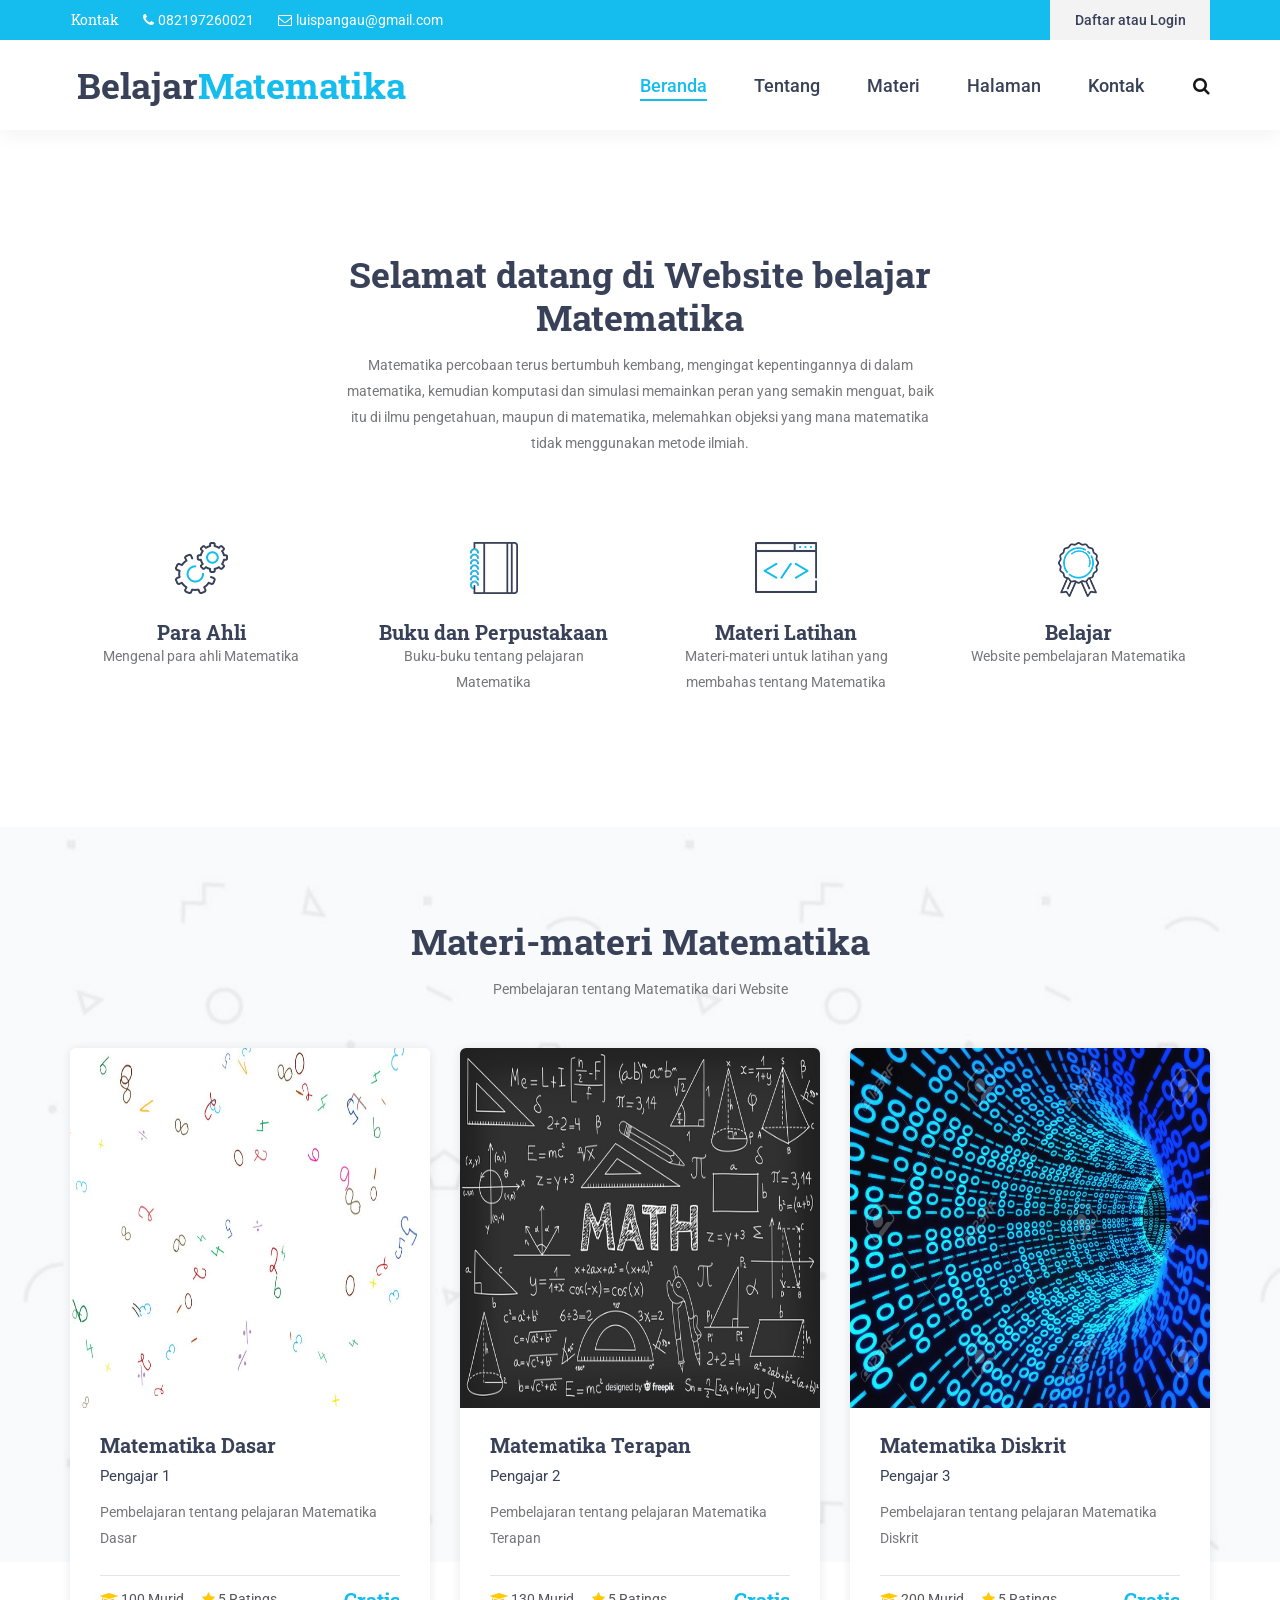
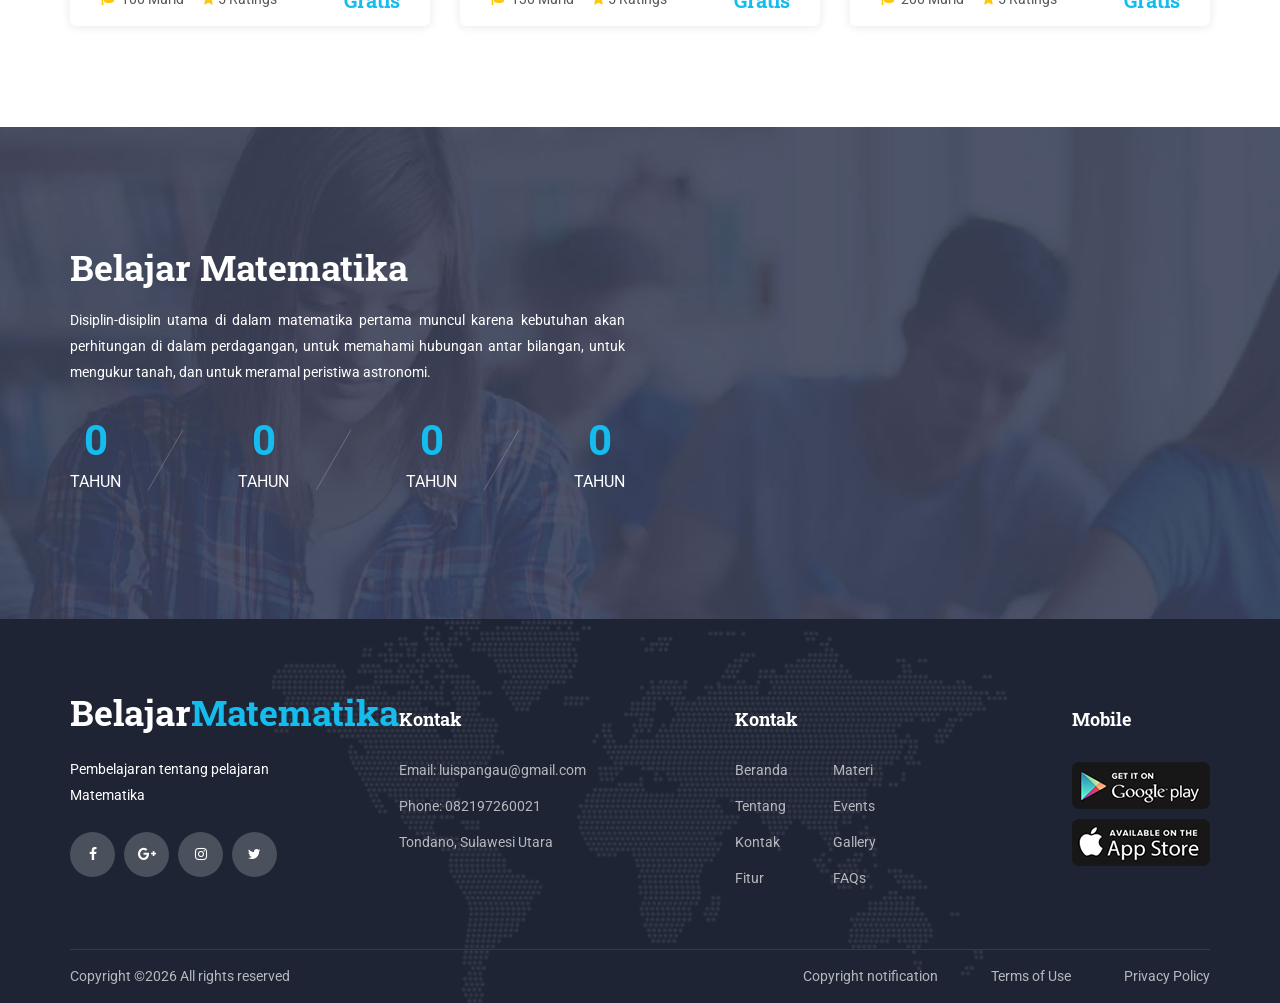
<file: matematika/index.html>
<!DOCTYPE html>
<html lang="en">
<head>
<title>Belajar Matematika</title>
<meta charset="utf-8">
<meta http-equiv="X-UA-Compatible" content="IE=edge">
<meta name="description" content="Matematika project">
<meta name="viewport" content="width=device-width, initial-scale=1">
<link rel="stylesheet" type="text/css" href="styles/bootstrap4/bootstrap.min.css">
<link href="plugins/font-awesome-4.7.0/css/font-awesome.min.css" rel="stylesheet" type="text/css">
<link rel="stylesheet" type="text/css" href="plugins/OwlCarousel2-2.2.1/owl.carousel.css">
<link rel="stylesheet" type="text/css" href="plugins/OwlCarousel2-2.2.1/owl.theme.default.css">
<link rel="stylesheet" type="text/css" href="plugins/OwlCarousel2-2.2.1/animate.css">
<link rel="stylesheet" type="text/css" href="styles/main_styles.css">
<link rel="stylesheet" type="text/css" href="styles/responsive.css">
</head>
<body>

<div class="super_container">
	<header class="header">
			
		<div class="top_bar">
			<div class="top_bar_container">
				<div class="container">
					<div class="row">
						<div class="col">
							<div class="top_bar_content d-flex flex-row align-items-center justify-content-start">
								<ul class="top_bar_contact_list">
									<li><div class="question">Kontak</div></li>
									<li>
										<i class="fa fa-phone" aria-hidden="true"></i>
										<div>082197260021</div>
									</li>
									<li>
										<i class="fa fa-envelope-o" aria-hidden="true"></i>
										<div>luispangau@gmail.com</div>
									</li>
								</ul>
								<div class="top_bar_login ml-auto">
									<div class="login_button"><a href="login.php">Daftar atau Login</a></div>
								</div>
							</div>
						</div>
					</div>
				</div>
			</div>				
		</div>

		<div class="header_container">
			<div class="container">
				<div class="row">
					<div class="col">
						<div class="header_content d-flex flex-row align-items-center justify-content-start">
							<div class="logo_container">
								<a href="#">
									<div class="logo_text">Belajar<span>Matematika</span></div>
								</a>
							</div>
							<nav class="main_nav_contaner ml-auto">
								<ul class="main_nav">
									<li class="active"><a href="index.html">Beranda</a></li>
									<li><a href="about.html">Tentang</a></li>
									<li><a href="courses.html">Materi</a></li>
									<li><a href="page.php">Halaman</a></li>
									<li><a href="contact.html">Kontak</a></li>
								</ul>
								<div class="search_button"><i class="fa fa-search" aria-hidden="true"></i></div>

								<div class="hamburger menu_mm">
									<i class="fa fa-bars menu_mm" aria-hidden="true"></i>
								</div>
							</nav>

						</div>
					</div>
				</div>
			</div>
		</div>

		<div class="header_search_container">
			<div class="container">
				<div class="row">
					<div class="col">
						<div class="header_search_content d-flex flex-row align-items-center justify-content-end">
							<form action="#" class="header_search_form">
								<input type="search" class="search_input" placeholder="Cari" required="required">
								<button class="header_search_button d-flex flex-column align-items-center justify-content-center">
									<i class="fa fa-search" aria-hidden="true"></i>
								</button>
							</form>
						</div>
					</div>
				</div>
			</div>			
		</div>			
	</header>


	<div class="menu d-flex flex-column align-items-end justify-content-start text-right menu_mm trans_400">
		<div class="menu_close_container"><div class="menu_close"><div></div><div></div></div></div>
		<div class="search">
			<form action="#" class="header_search_form menu_mm">
				<input type="search" class="search_input menu_mm" placeholder="Cari" required="required">
				<button class="header_search_button d-flex flex-column align-items-center justify-content-center menu_mm">
					<i class="fa fa-search menu_mm" aria-hidden="true"></i>
				</button>
			</form>
		</div>
		<nav class="menu_nav">
			<ul class="menu_mm">
				<li class="menu_mm"><a href="index.html">Beranda</a></li>
				<li class="menu_mm"><a href="about.html">Tentang</a></li>
				<li class="menu_mm"><a href="courses.html">Materi</a></li>
				<li class="menu_mm"><a href="page.php">Halaman</a></li>
				<li class="menu_mm"><a href="contact.html">Kontak</a></li>
			</ul>
		</nav>
	</div>
	
	<div class="jumbotron">
	  </div>


	<div class="features">
		<div class="container">
			<div class="row">
				<div class="col">
					<div class="section_title_container text-center">
						<h2 class="section_title">Selamat datang di Website belajar Matematika</h2>
						<div class="section_subtitle"><p>Matematika percobaan terus bertumbuh kembang, mengingat kepentingannya di dalam matematika, kemudian komputasi dan simulasi memainkan peran yang semakin menguat, baik itu di ilmu pengetahuan, maupun di matematika, melemahkan objeksi yang mana matematika tidak menggunakan metode ilmiah.</p></div>
					</div>
				</div>
			</div>
			<div class="row features_row">
				
				<div class="col-lg-3 feature_col">
					<div class="feature text-center trans_400">
						<div class="feature_icon"><img src="images/icon_1.png" alt=""></div>
						<h3 class="feature_title">Para Ahli</h3>
						<div class="feature_text"><p>Mengenal para ahli Matematika</p></div>
					</div>
				</div>

				<div class="col-lg-3 feature_col">
					<div class="feature text-center trans_400">
						<div class="feature_icon"><img src="images/icon_2.png" alt=""></div>
						<h3 class="feature_title">Buku dan Perpustakaan</h3>
						<div class="feature_text"><p>Buku-buku tentang pelajaran Matematika</p></div>
					</div>
				</div>

				<div class="col-lg-3 feature_col">
					<div class="feature text-center trans_400">
						<div class="feature_icon"><img src="images/icon_3.png" alt=""></div>
						<h3 class="feature_title">Materi Latihan</h3>
						<div class="feature_text"><p>Materi-materi untuk latihan yang membahas tentang Matematika</p></div>
					</div>
				</div>

				<div class="col-lg-3 feature_col">
					<div class="feature text-center trans_400">
						<div class="feature_icon"><img src="images/icon_4.png" alt=""></div>
						<h3 class="feature_title">Belajar</h3>
						<div class="feature_text"><p>Website pembelajaran Matematika</p></div>
					</div>
				</div>

			</div>
		</div>
	</div>


	<div class="courses">
		<div class="section_background parallax-window" data-parallax="scroll" data-image-src="images/courses_background.jpg" data-speed="0.8"></div>
		<div class="container">
			<div class="row">
				<div class="col">
					<div class="section_title_container text-center">
						<h2 class="section_title">Materi-materi Matematika</h2>
						<div class="section_subtitle"><p>Pembelajaran tentang Matematika dari Website</p></div>
					</div>
				</div>
			</div>
			<div class="row courses_row">
				
				<div class="col-lg-4 course_col">
					<div class="course">
						<div class="course_image"><img src="images/course_1.1.jpg" width="420" height="360" alt=""></div>
						<div class="course_body">
							<h3 class="course_title"><a href="dasar.html">Matematika Dasar</a></h3>
							<div class="course_teacher">Pengajar 1</div>
							<div class="course_text">
								<p>Pembelajaran tentang pelajaran Matematika Dasar</p>
							</div>
						</div>
						<div class="course_footer">
							<div class="course_footer_content d-flex flex-row align-items-center justify-content-start">
								<div class="course_info">
									<i class="fa fa-graduation-cap" aria-hidden="true"></i>
									<span>100 Murid</span>
								</div>
								<div class="course_info">
									<i class="fa fa-star" aria-hidden="true"></i>
									<span>5 Ratings</span>
								</div>
								<div class="course_price ml-auto">Gratis</div>
							</div>
						</div>
					</div>
				</div>

				<div class="col-lg-4 course_col">
					<div class="course">
						<div class="course_image"><img src="images/course_2.1.jpg" width="420" height="360" alt=""></div>
						<div class="course_body">
							<h3 class="course_title"><a href="terapan.html">Matematika Terapan</a></h3>
							<div class="course_teacher">Pengajar 2</div>
							<div class="course_text">
								<p>Pembelajaran tentang pelajaran Matematika Terapan</p>
							</div>
						</div>
						<div class="course_footer">
							<div class="course_footer_content d-flex flex-row align-items-center justify-content-start">
								<div class="course_info">
									<i class="fa fa-graduation-cap" aria-hidden="true"></i>
									<span>130 Murid</span>
								</div>
								<div class="course_info">
									<i class="fa fa-star" aria-hidden="true"></i>
									<span>5 Ratings</span>
								</div>
								<div class="course_price ml-auto">Gratis</div>
							</div>
						</div>
					</div>
				</div>

				<div class="col-lg-4 course_col">
					<div class="course">
						<div class="course_image"><img src="images/course_3.1.jpg" width="420" height="360" alt=""></div>
						<div class="course_body">
							<h3 class="course_title"><a href="diskrit.html">Matematika Diskrit</a></h3>
							<div class="course_teacher">Pengajar 3</div>
							<div class="course_text">
								<p>Pembelajaran tentang pelajaran Matematika Diskrit</p>
							</div>
						</div>
						<div class="course_footer">
							<div class="course_footer_content d-flex flex-row align-items-center justify-content-start">
								<div class="course_info">
									<i class="fa fa-graduation-cap" aria-hidden="true"></i>
									<span>200 Murid</span>
								</div>
								<div class="course_info">
									<i class="fa fa-star" aria-hidden="true"></i>
									<span>5 Ratings</span>
								</div>
								<div class="course_price ml-auto">Gratis</div>
							</div>
						</div>
					</div>
				</div>

			</div>
			<div class="row">
				<div class="col">
				</div>
			</div>
		</div>
	</div>


	<div class="counter">
		<div class="counter_background" style="background-image:url(images/counter_background.jpg)"></div>
		<div class="container">
			<div class="row">
				<div class="col-lg-6">
					<div class="counter_content">
						<h2 class="counter_title">Belajar Matematika</h2>
						<div class="counter_text"><p class="text-justify">Disiplin-disiplin utama di dalam matematika pertama muncul karena kebutuhan akan perhitungan di dalam perdagangan, untuk memahami hubungan antar bilangan, untuk mengukur tanah, dan untuk meramal peristiwa astronomi.</p></div>


						<div class="milestones d-flex flex-md-row flex-column align-items-center justify-content-between">
							
							<div class="milestone">
								<div class="milestone_counter" data-end-value="9">0</div>
								<div class="milestone_text">Tahun</div>
							</div>

							<div class="milestone">
								<div class="milestone_counter" data-end-value="9" data-sign-after="k">0</div>
								<div class="milestone_text">Tahun</div>
							</div>


							<div class="milestone">
								<div class="milestone_counter" data-end-value="9" data-sign-after="+">0</div>
								<div class="milestone_text">Tahun</div>
							</div>

							<div class="milestone">
								<div class="milestone_counter" data-end-value="9">0</div>
								<div class="milestone_text">Tahun</div>
							</div>

						</div>
					</div>

				</div>
			</div>

		</div>
	</div>


	<footer class="footer">
		<div class="footer_background" style="background-image:url(images/footer_background.png)"></div>
		<div class="container">
			<div class="row footer_row">
				<div class="col">
					<div class="footer_content">
						<div class="row">

							<div class="col-lg-3 footer_col">
					
								<div class="footer_section footer_about">
									<div class="footer_logo_container">
										<a href="#">
											<div class="footer_logo_text">Belajar<span>Matematika</span></div>
										</a>
									</div>
									<div class="footer_about_text">
										<p>Pembelajaran tentang pelajaran Matematika</p>
									</div>
									<div class="footer_social">
										<ul>
											<li><a href="https://www.facebook.com/luuiz21"><i class="fa fa-facebook" aria-hidden="true"></i></a></li>
											<li><a href="#"><i class="fa fa-google-plus" aria-hidden="true"></i></a></li>
											<li><a href="https://www.instagram.com/luispangau"><i class="fa fa-instagram" aria-hidden="true"></i></a></li>
											<li><a href="#"><i class="fa fa-twitter" aria-hidden="true"></i></a></li>
										</ul>
									</div>
								</div>
								
							</div>

							<div class="col-lg-3 footer_col">
					
								<div class="footer_section footer_contact">
									<div class="footer_title">Kontak</div>
									<div class="footer_contact_info">
										<ul>
											<li>Email: luispangau@gmail.com</li>
											<li>Phone:  082197260021</li>
											<li>Tondano, Sulawesi Utara</li>
										</ul>
									</div>
								</div>
								
							</div>

							<div class="col-lg-3 footer_col">

								<div class="footer_section footer_links">
									<div class="footer_title">Kontak</div>
									<div class="footer_links_container">
										<ul>
											<li><a href="index.html">Beranda</a></li>
											<li><a href="about.html">Tentang</a></li>
											<li><a href="contact.html">Kontak</a></li>
											<li><a href="#">Fitur</a></li>
											<li><a href="courses.html">Materi</a></li>
											<li><a href="#">Events</a></li>
											<li><a href="#">Gallery</a></li>
											<li><a href="#">FAQs</a></li>
										</ul>
									</div>
								</div>
								
							</div>

							<div class="col-lg-3 footer_col clearfix">
					
								<div class="footer_section footer_mobile">
									<div class="footer_title">Mobile</div>
									<div class="footer_mobile_content">
										<div class="footer_image"><a href="#"><img src="images/mobile_1.png" alt=""></a></div>
										<div class="footer_image"><a href="#"><img src="images/mobile_2.png" alt=""></a></div>
									</div>
								</div>
								
							</div>

						</div>
					</div>
				</div>
			</div>

			<div class="row copyright_row">
				<div class="col">
					<div class="copyright d-flex flex-lg-row flex-column align-items-center justify-content-start">
						<div class="cr_text">						
			Copyright &copy;<script>document.write(new Date().getFullYear());</script> All rights reserved
						</div>
						<div class="ml-lg-auto cr_links">
							<ul class="cr_list">
								<li><a href="#">Copyright notification</a></li>
								<li><a href="#">Terms of Use</a></li>
								<li><a href="#">Privacy Policy</a></li>
							</ul>
						</div>
					</div>
				</div>
			</div>
		</div>
	</footer>
</div>

<script src="js/jquery-3.2.1.min.js"></script>
<script src="styles/bootstrap4/popper.js"></script>
<script src="styles/bootstrap4/bootstrap.min.js"></script>
<script src="plugins/greensock/TweenMax.min.js"></script>
<script src="plugins/greensock/TimelineMax.min.js"></script>
<script src="plugins/scrollmagic/ScrollMagic.min.js"></script>
<script src="plugins/greensock/animation.gsap.min.js"></script>
<script src="plugins/greensock/ScrollToPlugin.min.js"></script>
<script src="plugins/OwlCarousel2-2.2.1/owl.carousel.js"></script>
<script src="plugins/easing/easing.js"></script>
<script src="plugins/parallax-js-master/parallax.min.js"></script>
<script src="js/custom.js"></script>
</body>
</html>
</file>
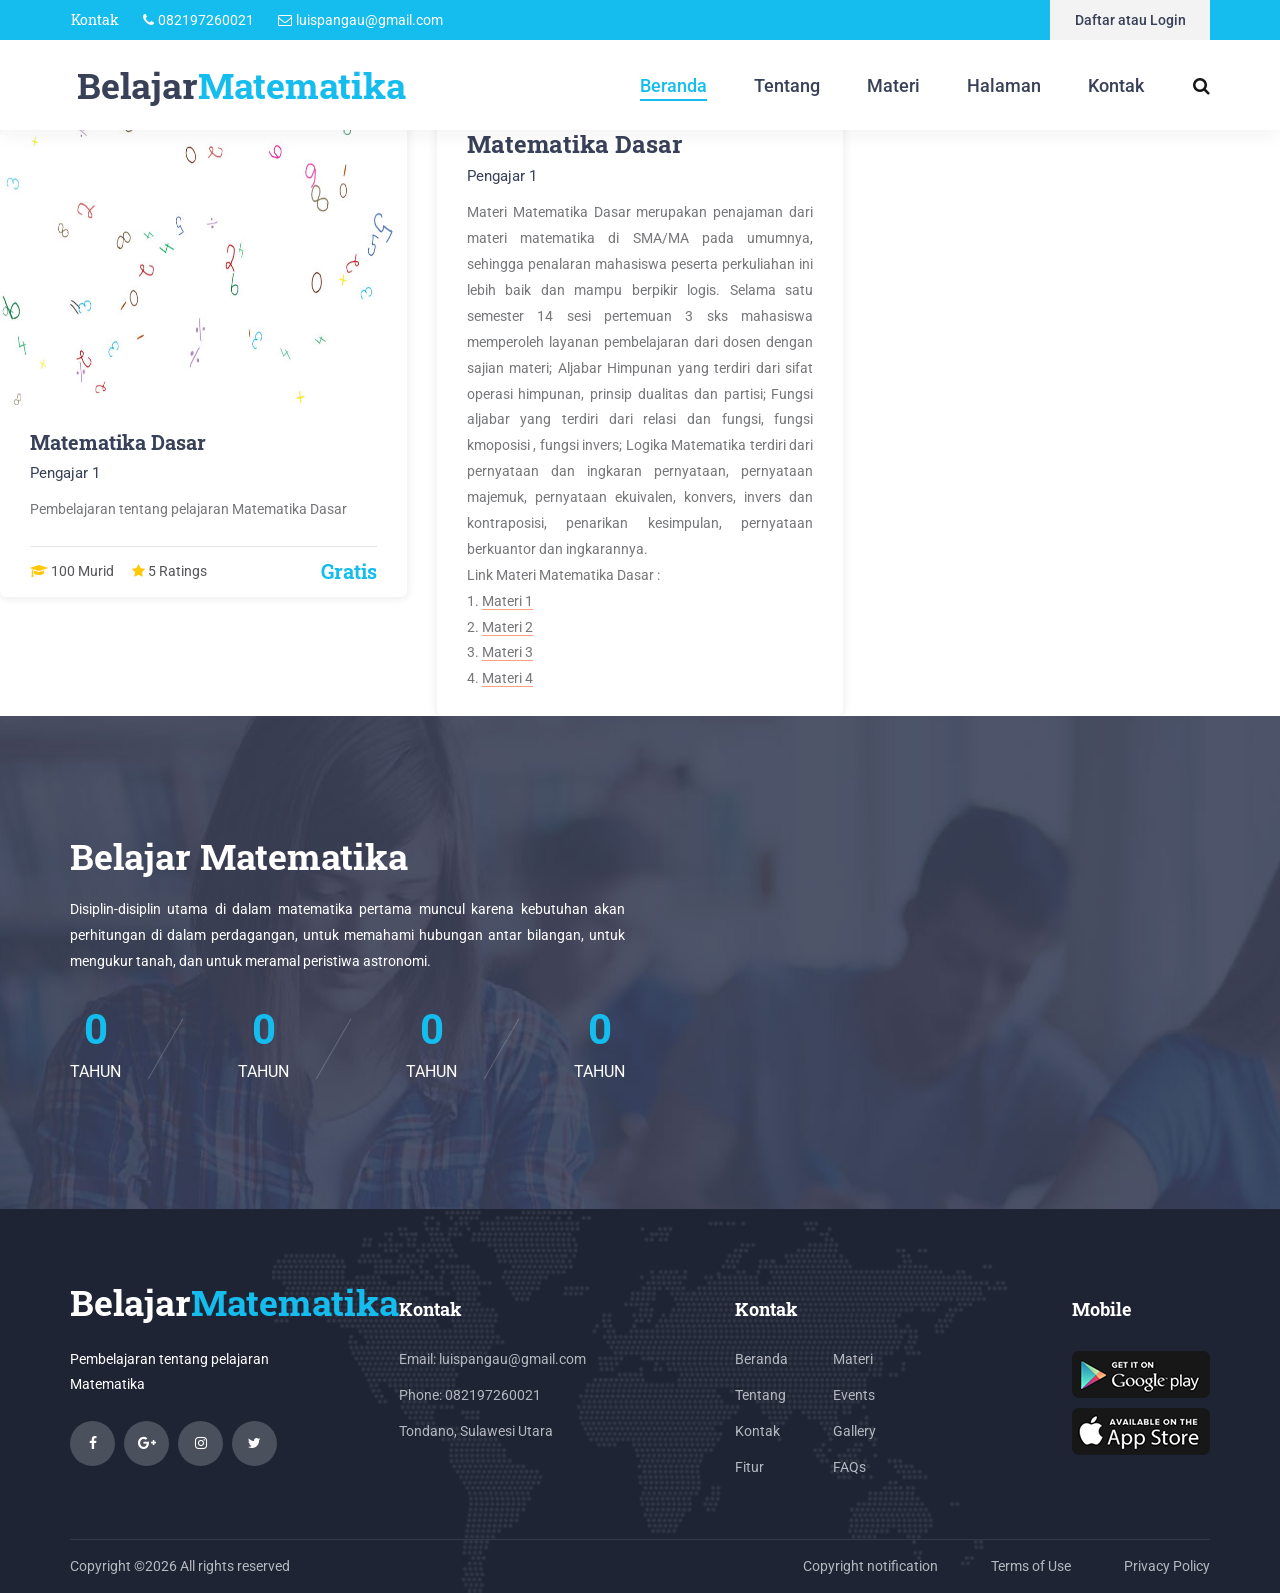
<file: matematika/dasar.html>
<!DOCTYPE html>
<html lang="en">
<head>
<title>Belajar Matematika</title>
<meta charset="utf-8">
<meta http-equiv="X-UA-Compatible" content="IE=edge">
<meta name="description" content="Unicat project">
<meta name="viewport" content="width=device-width, initial-scale=1">
<link rel="stylesheet" type="text/css" href="styles/bootstrap4/bootstrap.min.css">
<link href="plugins/font-awesome-4.7.0/css/font-awesome.min.css" rel="stylesheet" type="text/css">
<link rel="stylesheet" type="text/css" href="plugins/OwlCarousel2-2.2.1/owl.carousel.css">
<link rel="stylesheet" type="text/css" href="plugins/OwlCarousel2-2.2.1/owl.theme.default.css">
<link rel="stylesheet" type="text/css" href="plugins/OwlCarousel2-2.2.1/animate.css">
<link rel="stylesheet" type="text/css" href="styles/main_styles.css">
<link rel="stylesheet" type="text/css" href="styles/responsive.css">
</head>
<body>

<div class="super_container">

	<header class="header">
			
		<div class="top_bar">
			<div class="top_bar_container">
				<div class="container">
					<div class="row">
						<div class="col">
							<div class="top_bar_content d-flex flex-row align-items-center justify-content-start">
								<ul class="top_bar_contact_list">
									<li><div class="question">Kontak</div></li>
									<li>
										<i class="fa fa-phone" aria-hidden="true"></i>
										<div>082197260021</div>
									</li>
									<li>
										<i class="fa fa-envelope-o" aria-hidden="true"></i>
										<div>luispangau@gmail.com</div>
									</li>
								</ul>
								<div class="top_bar_login ml-auto">
									<div class="login_button"><a href="login.php">Daftar atau Login</a></div>
								</div>
							</div>
						</div>
					</div>
				</div>
			</div>				
		</div>

		<div class="header_container">
			<div class="container">
				<div class="row">
					<div class="col">
						<div class="header_content d-flex flex-row align-items-center justify-content-start">
							<div class="logo_container">
								<a href="#">
									<div class="logo_text">Belajar<span>Matematika</span></div>
								</a>
							</div>
							<nav class="main_nav_contaner ml-auto">
								<ul class="main_nav">
									<li class="active"><a href="index.html">Beranda</a></li>
									<li><a href="about.html">Tentang</a></li>
									<li><a href="courses.html">Materi</a></li>
									<li><a href="page.php">Halaman</a></li>
									<li><a href="contact.html">Kontak</a></li>
								</ul>
								<div class="search_button"><i class="fa fa-search" aria-hidden="true"></i></div>

								<div class="hamburger menu_mm">
									<i class="fa fa-bars menu_mm" aria-hidden="true"></i>
								</div>
							</nav>

						</div>
					</div>
				</div>
			</div>
		</div>

		<div class="header_search_container">
			<div class="container">
				<div class="row">
					<div class="col">
						<div class="header_search_content d-flex flex-row align-items-center justify-content-end">
							<form action="#" class="header_search_form">
								<input type="search" class="search_input" placeholder="Cari" required="required">
								<button class="header_search_button d-flex flex-column align-items-center justify-content-center">
									<i class="fa fa-search" aria-hidden="true"></i>
								</button>
							</form>
						</div>
					</div>
				</div>
			</div>			
		</div>			
	</header>

	<div class="menu d-flex flex-column align-items-end justify-content-start text-right menu_mm trans_400">
		<div class="menu_close_container"><div class="menu_close"><div></div><div></div></div></div>
		<div class="search">
			<form action="#" class="header_search_form menu_mm">
				<input type="search" class="search_input menu_mm" placeholder="Cari" required="required">
				<button class="header_search_button d-flex flex-column align-items-center justify-content-center menu_mm">
					<i class="fa fa-search menu_mm" aria-hidden="true"></i>
				</button>
			</form>
		</div>
		<nav class="menu_nav">
			<ul class="menu_mm">
				<li class="menu_mm"><a href="index.html">Beranda</a></li>
				<li class="menu_mm"><a href="about.html">Tentang</a></li>
				<li class="menu_mm"><a href="courses.html">Materi</a></li>
				<li class="menu_mm"><a href="page.php">Halaman</a></li>
				<li class="menu_mm"><a href="contact.html">Kontak</a></li>
			</ul>
		</nav>
	</div>		

	<div class="row courses_row">
				
			<div class="col-lg-4 course_col">
				<div class="course">
					<div class="course_image"><img src="images/course_1.1.jpg" width="420" height="360" alt=""></div>
					<div class="course_body">
						<h3 class="course_title"><a href="dasar.html">Matematika Dasar</a></h3>
						<div class="course_teacher">Pengajar 1</div>
						<div class="course_text">
							<p>Pembelajaran tentang pelajaran Matematika Dasar</p>
						</div>
					</div>
					<div class="course_footer">
						<div class="course_footer_content d-flex flex-row align-items-center justify-content-start">
							<div class="course_info">
								<i class="fa fa-graduation-cap" aria-hidden="true"></i>
								<span>100 Murid</span>
							</div>
							<div class="course_info">
								<i class="fa fa-star" aria-hidden="true"></i>
								<span>5 Ratings</span>
							</div>
							<div class="course_price ml-auto">Gratis</div>
						</div>
					</div>
				</div>
			</div>

				<div class="col-lg-4 course_col">
						<div class="course">
							<div class="course_body">
								<br>
								<br>
								<br>
								<h3 class="course_title">Matematika Dasar</a></h3>
								<div class="course_teacher">Pengajar 1</div>
								<div class="course_text">
						<p class="text-justify">Materi Matematika Dasar merupakan penajaman dari materi matematika di SMA/MA
						pada umumnya, sehingga penalaran mahasiswa peserta perkuliahan ini lebih baik dan mampu
						berpikir logis. Selama satu semester 14 sesi pertemuan 3 sks mahasiswa memperoleh layanan
						pembelajaran dari dosen dengan sajian materi; Aljabar Himpunan yang terdiri dari sifat operasi
						himpunan, prinsip dualitas dan partisi; Fungsi aljabar yang terdiri dari relasi dan fungsi, fungsi
						kmoposisi , fungsi invers; Logika Matematika terdiri dari pernyataan dan ingkaran pernyataan,
						pernyataan majemuk, pernyataan ekuivalen, konvers, invers dan kontraposisi, penarikan
						kesimpulan, pernyataan berkuantor dan ingkarannya.
						<br>
						Link Materi Matematika Dasar :
						<br>
						1. <a href="https://matematika-dasar.s3.amazonaws.com/matematikadasar1.pdf">Materi 1</a> 
						<br>
						2. <a href="https://matematika-dasar.s3.amazonaws.com/matematikadasar2.pdf">Materi 2</a> 
						<br>
						3. <a href="https://matematika-dasar.s3.amazonaws.com/matematikadasar3.pdf">Materi 3</a> 
						<br>
						4. <a href="https://matematika-dasar.s3.amazonaws.com/matematikadasar4.pdf">Materi 4</a> 
						</p>
								</div>
							</div>
								</div>
							</div>
						</div>
					</div>
				</div>
				<div class="row">
					<div class="col">
					</div>
				</div>
			</div>
		</div>

	<div class="counter">
		<div class="counter_background" style="background-image:url(images/counter_background.jpg)"></div>
		<div class="container">
			<div class="row">
				<div class="col-lg-6">
					<div class="counter_content">
						<h2 class="counter_title">Belajar Matematika</h2>
						<div class="counter_text"><p class="text-justify">Disiplin-disiplin utama di dalam matematika pertama muncul karena kebutuhan akan perhitungan di dalam perdagangan, untuk memahami hubungan antar bilangan, untuk mengukur tanah, dan untuk meramal peristiwa astronomi.</p></div>

						<div class="milestones d-flex flex-md-row flex-column align-items-center justify-content-between">
							
	
						<div class="milestone">
								<div class="milestone_counter" data-end-value="9">0</div>
								<div class="milestone_text">Tahun</div>
							</div>
	
						<div class="milestone">
								<div class="milestone_counter" data-end-value="9" data-sign-after="k">0</div>
								<div class="milestone_text">Tahun</div>
							</div>
	
						<div class="milestone">
								<div class="milestone_counter" data-end-value="9" data-sign-after="+">0</div>
								<div class="milestone_text">Tahun</div>
							</div>
	
						<div class="milestone">
								<div class="milestone_counter" data-end-value="9">0</div>
								<div class="milestone_text">Tahun</div>
							</div>

						</div>
					</div>

				</div>
			</div>

		</div>
	</div>


	<footer class="footer">
		<div class="footer_background" style="background-image:url(images/footer_background.png)"></div>
		<div class="container">
			<div class="row footer_row">
				<div class="col">
					<div class="footer_content">
						<div class="row">

							<div class="col-lg-3 footer_col">
					
								<div class="footer_section footer_about">
									<div class="footer_logo_container">
										<a href="#">
											<div class="footer_logo_text">Belajar<span>Matematika</span></div>
										</a>
									</div>
									<div class="footer_about_text">
										<p>Pembelajaran tentang pelajaran Matematika</p>
									</div>
									<div class="footer_social">
										<ul>
											<li><a href="https://www.facebook.com/luuiz21"><i class="fa fa-facebook" aria-hidden="true"></i></a></li>
											<li><a href="#"><i class="fa fa-google-plus" aria-hidden="true"></i></a></li>
											<li><a href="https://www.instagram.com/luispangau"><i class="fa fa-instagram" aria-hidden="true"></i></a></li>
											<li><a href="#"><i class="fa fa-twitter" aria-hidden="true"></i></a></li>
										</ul>
									</div>
								</div>
								
							</div>

							<div class="col-lg-3 footer_col">
					
								<div class="footer_section footer_contact">
									<div class="footer_title">Kontak</div>
									<div class="footer_contact_info">
										<ul>
											<li>Email: luispangau@gmail.com</li>
											<li>Phone:  082197260021</li>
											<li>Tondano, Sulawesi Utara</li>
										</ul>
									</div>
								</div>
								
							</div>

							<div class="col-lg-3 footer_col">
					
								<div class="footer_section footer_links">
									<div class="footer_title">Kontak</div>
									<div class="footer_links_container">
										<ul>
											<li><a href="index.html">Beranda</a></li>
											<li><a href="about.html">Tentang</a></li>
											<li><a href="contact.html">Kontak</a></li>
											<li><a href="#">Fitur</a></li>
											<li><a href="courses.html">Materi</a></li>
											<li><a href="#">Events</a></li>
											<li><a href="#">Gallery</a></li>
											<li><a href="#">FAQs</a></li>
										</ul>
									</div>
								</div>
								
							</div>

							<div class="col-lg-3 footer_col clearfix">
					
								<div class="footer_section footer_mobile">
									<div class="footer_title">Mobile</div>
									<div class="footer_mobile_content">
										<div class="footer_image"><a href="#"><img src="images/mobile_1.png" alt=""></a></div>
										<div class="footer_image"><a href="#"><img src="images/mobile_2.png" alt=""></a></div>
									</div>
								</div>
								
							</div>

						</div>
					</div>
				</div>
			</div>

			<div class="row copyright_row">
				<div class="col">
					<div class="copyright d-flex flex-lg-row flex-column align-items-center justify-content-start">
						<div class="cr_text">
						Copyright &copy;<script>document.write(new Date().getFullYear());</script> All rights reserved
						</div>
						<div class="ml-lg-auto cr_links">
							<ul class="cr_list">
								<li><a href="#">Copyright notification</a></li>
								<li><a href="#">Terms of Use</a></li>
								<li><a href="#">Privacy Policy</a></li>
							</ul>
						</div>
					</div>
				</div>
			</div>
		</div>
	</footer>
</div>

<script src="js/jquery-3.2.1.min.js"></script>
<script src="styles/bootstrap4/popper.js"></script>
<script src="styles/bootstrap4/bootstrap.min.js"></script>
<script src="plugins/greensock/TweenMax.min.js"></script>
<script src="plugins/greensock/TimelineMax.min.js"></script>
<script src="plugins/scrollmagic/ScrollMagic.min.js"></script>
<script src="plugins/greensock/animation.gsap.min.js"></script>
<script src="plugins/greensock/ScrollToPlugin.min.js"></script>
<script src="plugins/OwlCarousel2-2.2.1/owl.carousel.js"></script>
<script src="plugins/easing/easing.js"></script>
<script src="plugins/parallax-js-master/parallax.min.js"></script>
<script src="js/custom.js"></script>
</body>
</html>
</file>
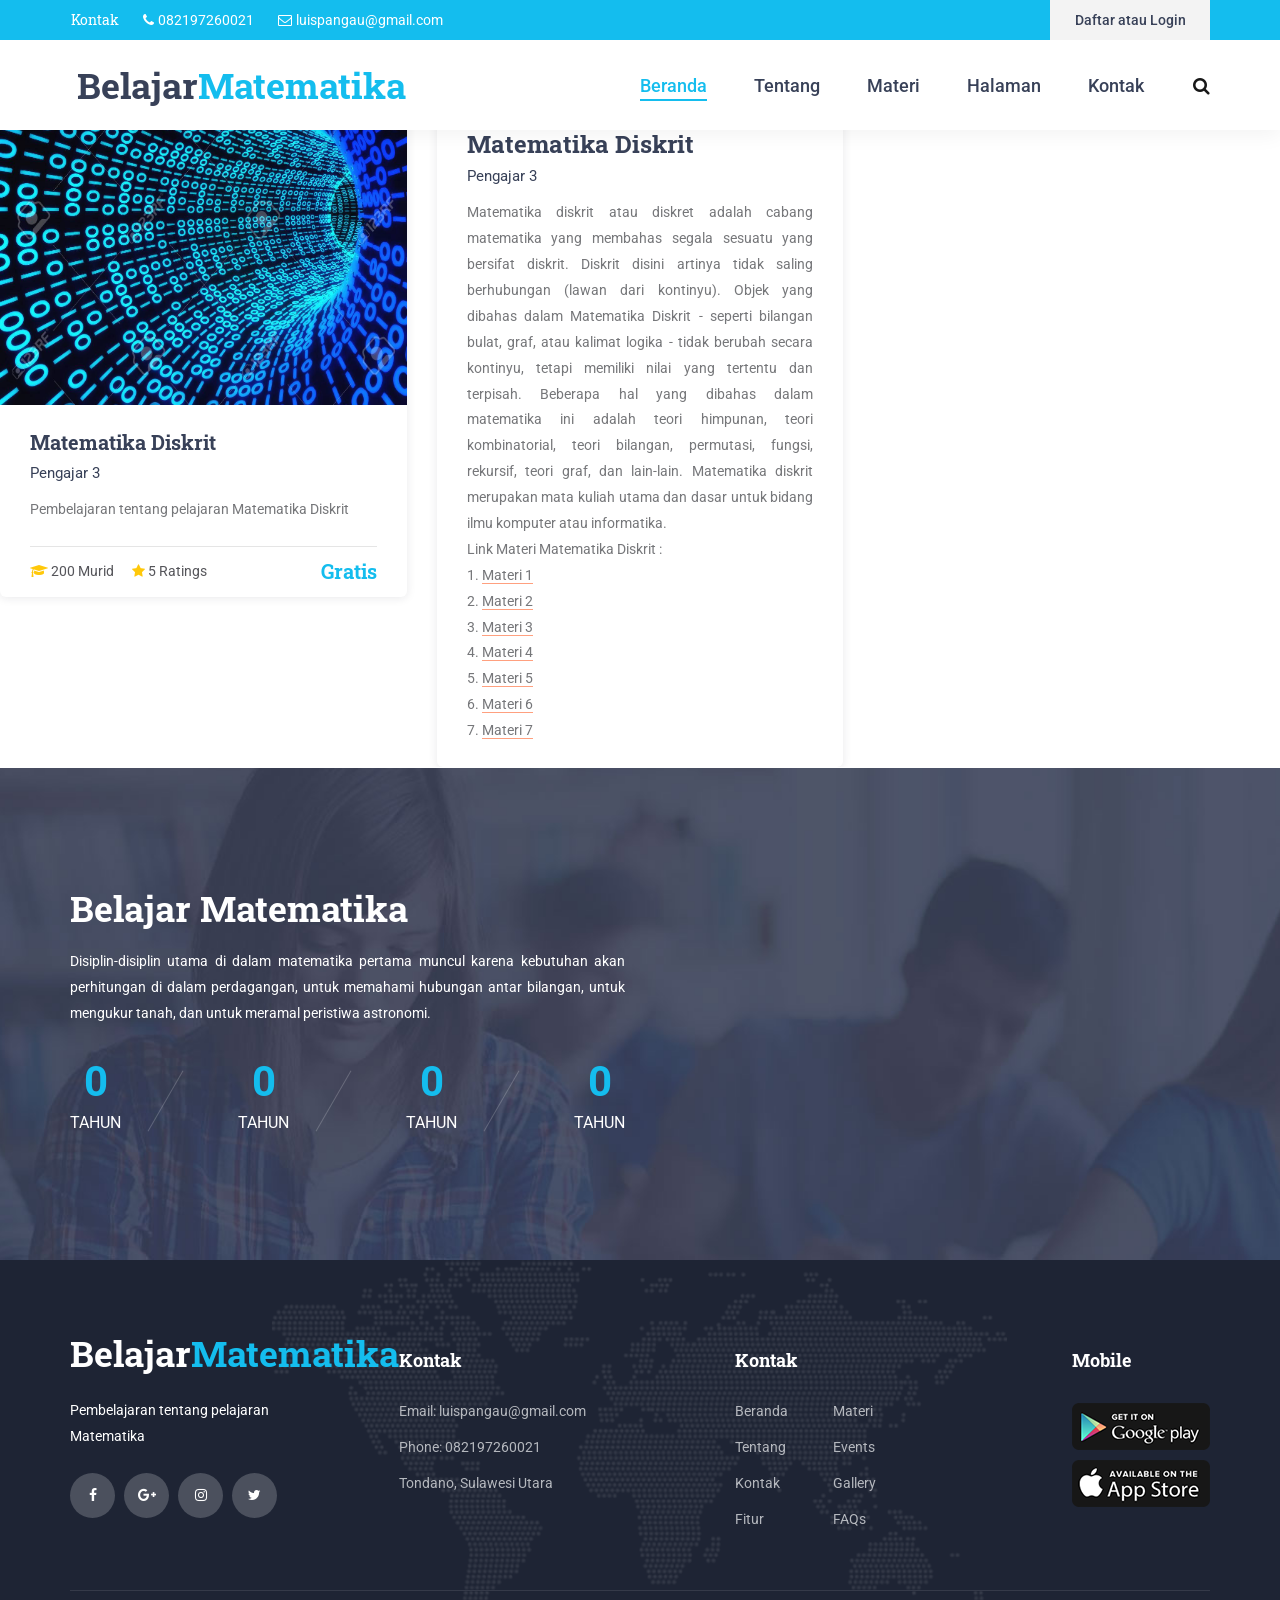
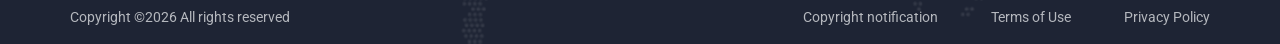
<file: matematika/diskrit.html>
<!DOCTYPE html>
<html lang="en">
<head>
<title>Belajar Matematika</title>
<meta charset="utf-8">
<meta http-equiv="X-UA-Compatible" content="IE=edge">
<meta name="description" content="Unicat project">
<meta name="viewport" content="width=device-width, initial-scale=1">
<link rel="stylesheet" type="text/css" href="styles/bootstrap4/bootstrap.min.css">
<link href="plugins/font-awesome-4.7.0/css/font-awesome.min.css" rel="stylesheet" type="text/css">
<link rel="stylesheet" type="text/css" href="plugins/OwlCarousel2-2.2.1/owl.carousel.css">
<link rel="stylesheet" type="text/css" href="plugins/OwlCarousel2-2.2.1/owl.theme.default.css">
<link rel="stylesheet" type="text/css" href="plugins/OwlCarousel2-2.2.1/animate.css">
<link rel="stylesheet" type="text/css" href="styles/main_styles.css">
<link rel="stylesheet" type="text/css" href="styles/responsive.css">
</head>
<body>

<div class="super_container">

	<header class="header">
			
		<div class="top_bar">
			<div class="top_bar_container">
				<div class="container">
					<div class="row">
						<div class="col">
							<div class="top_bar_content d-flex flex-row align-items-center justify-content-start">
								<ul class="top_bar_contact_list">
									<li><div class="question">Kontak</div></li>
									<li>
										<i class="fa fa-phone" aria-hidden="true"></i>
										<div>082197260021</div>
									</li>
									<li>
										<i class="fa fa-envelope-o" aria-hidden="true"></i>
										<div>luispangau@gmail.com</div>
									</li>
								</ul>
								<div class="top_bar_login ml-auto">
									<div class="login_button"><a href="login.php">Daftar atau Login</a></div>
								</div>
							</div>
						</div>
					</div>
				</div>
			</div>				
		</div>

		<div class="header_container">
			<div class="container">
				<div class="row">
					<div class="col">
						<div class="header_content d-flex flex-row align-items-center justify-content-start">
							<div class="logo_container">
								<a href="#">
									<div class="logo_text">Belajar<span>Matematika</span></div>
								</a>
							</div>
							<nav class="main_nav_contaner ml-auto">
								<ul class="main_nav">
									<li class="active"><a href="index.html">Beranda</a></li>
									<li><a href="about.html">Tentang</a></li>
									<li><a href="courses.html">Materi</a></li>
									<li><a href="page.php">Halaman</a></li>
									<li><a href="contact.html">Kontak</a></li>
								</ul>
								<div class="search_button"><i class="fa fa-search" aria-hidden="true"></i></div>

								<div class="hamburger menu_mm">
									<i class="fa fa-bars menu_mm" aria-hidden="true"></i>
								</div>
							</nav>

						</div>
					</div>
				</div>
			</div>
		</div>

		<div class="header_search_container">
			<div class="container">
				<div class="row">
					<div class="col">
						<div class="header_search_content d-flex flex-row align-items-center justify-content-end">
							<form action="#" class="header_search_form">
								<input type="search" class="search_input" placeholder="Cari" required="required">
								<button class="header_search_button d-flex flex-column align-items-center justify-content-center">
									<i class="fa fa-search" aria-hidden="true"></i>
								</button>
							</form>
						</div>
					</div>
				</div>
			</div>			
		</div>			
	</header>


	<div class="menu d-flex flex-column align-items-end justify-content-start text-right menu_mm trans_400">
		<div class="menu_close_container"><div class="menu_close"><div></div><div></div></div></div>
		<div class="search">
			<form action="#" class="header_search_form menu_mm">
				<input type="search" class="search_input menu_mm" placeholder="Cari" required="required">
				<button class="header_search_button d-flex flex-column align-items-center justify-content-center menu_mm">
					<i class="fa fa-search menu_mm" aria-hidden="true"></i>
				</button>
			</form>
		</div>
		<nav class="menu_nav">
			<ul class="menu_mm">
				<li class="menu_mm"><a href="index.html">Beranda</a></li>
				<li class="menu_mm"><a href="about.html">Tentang</a></li>
				<li class="menu_mm"><a href="courses.html">Materi</a></li>
				<li class="menu_mm"><a href="page.php">Halaman</a></li>
				<li class="menu_mm"><a href="contact.html">Kontak</a></li>
			</ul>
		</nav>
	</div>		

	<div class="row courses_row">
				
			<div class="col-lg-4 course_col">
				<div class="course">
					<div class="course_image"><img src="images/course_3.1.jpg" width="420" height="360" alt=""></div>
					<div class="course_body">
						<h3 class="course_title"><a href="diskrit.html">Matematika Diskrit</a></h3>
						<div class="course_teacher">Pengajar 3</div>
						<div class="course_text">
							<p>Pembelajaran tentang pelajaran Matematika Diskrit</p>
						</div>
					</div>
					<div class="course_footer">
						<div class="course_footer_content d-flex flex-row align-items-center justify-content-start">
							<div class="course_info">
								<i class="fa fa-graduation-cap" aria-hidden="true"></i>
								<span>200 Murid</span>
							</div>
							<div class="course_info">
								<i class="fa fa-star" aria-hidden="true"></i>
								<span>5 Ratings</span>
							</div>
							<div class="course_price ml-auto">Gratis</div>
						</div>
					</div>
				</div>
			</div>


				<div class="col-lg-4 course_col">
						<div class="course">
							<div class="course_body">
								<br>
								<br>
								<br>
								<h3 class="course_title">Matematika Diskrit</a></h3>
								<div class="course_teacher">Pengajar 3</div>
								<div class="course_text">
						<p class="text-justify">Matematika diskrit atau diskret adalah cabang matematika yang membahas segala sesuatu yang bersifat diskrit. Diskrit disini artinya tidak saling berhubungan (lawan dari kontinyu). 
							Objek yang dibahas dalam Matematika Diskrit - seperti bilangan bulat, graf, atau kalimat logika - tidak berubah secara kontinyu, tetapi memiliki nilai yang tertentu dan terpisah. 
							Beberapa hal yang dibahas dalam matematika ini adalah teori himpunan, teori kombinatorial, teori bilangan, permutasi, fungsi, rekursif, teori graf, dan lain-lain. 
							Matematika diskrit merupakan mata kuliah utama dan dasar untuk bidang ilmu komputer atau informatika.
						<br>
						Link Materi Matematika Diskrit :
						<br>
						1. <a href="https://matematika-diskrit.s3.amazonaws.com/matematikadiskrit1.pdf">Materi 1</a> 
						<br>
						2. <a href="https://matematika-diskrit.s3.amazonaws.com/matematikadiskrit2.pdf">Materi 2</a> 
						<br>
						3. <a href="https://matematika-diskrit.s3.amazonaws.com/matematikadiskrit3.pdf">Materi 3</a> 
						<br>
						4. <a href="https://matematika-diskrit.s3.amazonaws.com/matematikadiskrit4.pdf">Materi 4</a> 
						<br>
						5. <a href="https://matematika-diskrit.s3.amazonaws.com/matematikadiskrit5.pdf">Materi 5</a>
						<br>
						6. <a href="https://matematika-diskrit.s3.amazonaws.com/matematikadiskrit6.pdf">Materi 6</a> 
						<br>
						7. <a href="https://matematika-diskrit.s3.amazonaws.com/matematikadiskrit7.pdf">Materi 7</a> 
						</p>
								</div>
							</div>
								</div>
							</div>
						</div>
					</div>
				</div>
				<div class="row">
					<div class="col">
					</div>
				</div>
			</div>
		</div>
	

	<div class="counter">
		<div class="counter_background" style="background-image:url(images/counter_background.jpg)"></div>
		<div class="container">
			<div class="row">
				<div class="col-lg-6">
					<div class="counter_content">
						<h2 class="counter_title">Belajar Matematika</h2>
						<div class="counter_text"><p class="text-justify">Disiplin-disiplin utama di dalam matematika pertama muncul karena kebutuhan akan perhitungan di dalam perdagangan, untuk memahami hubungan antar bilangan, untuk mengukur tanah, dan untuk meramal peristiwa astronomi.</p></div>


						<div class="milestones d-flex flex-md-row flex-column align-items-center justify-content-between">
							
							<div class="milestone">
								<div class="milestone_counter" data-end-value="9">0</div>
								<div class="milestone_text">Tahun</div>
							</div>

							<div class="milestone">
								<div class="milestone_counter" data-end-value="9" data-sign-after="k">0</div>
								<div class="milestone_text">Tahun</div>
							</div>

							<div class="milestone">
								<div class="milestone_counter" data-end-value="9" data-sign-after="+">0</div>
								<div class="milestone_text">Tahun</div>
							</div>

							<div class="milestone">
								<div class="milestone_counter" data-end-value="9">0</div>
								<div class="milestone_text">Tahun</div>
							</div>

						</div>
					</div>

				</div>
			</div>

		</div>
	</div>

	<footer class="footer">
		<div class="footer_background" style="background-image:url(images/footer_background.png)"></div>
		<div class="container">
			<div class="row footer_row">
				<div class="col">
					<div class="footer_content">
						<div class="row">

							<div class="col-lg-3 footer_col">
					
								<div class="footer_section footer_about">
									<div class="footer_logo_container">
										<a href="#">
											<div class="footer_logo_text">Belajar<span>Matematika</span></div>
										</a>
									</div>
									<div class="footer_about_text">
										<p>Pembelajaran tentang pelajaran Matematika</p>
									</div>
									<div class="footer_social">
										<ul>
											<li><a href="https://www.facebook.com/luuiz21"><i class="fa fa-facebook" aria-hidden="true"></i></a></li>
											<li><a href="#"><i class="fa fa-google-plus" aria-hidden="true"></i></a></li>
											<li><a href="https://www.instagram.com/luispangau"><i class="fa fa-instagram" aria-hidden="true"></i></a></li>
											<li><a href="#"><i class="fa fa-twitter" aria-hidden="true"></i></a></li>
										</ul>
									</div>
								</div>
								
							</div>

							<div class="col-lg-3 footer_col">
					
								<div class="footer_section footer_contact">
									<div class="footer_title">Kontak</div>
									<div class="footer_contact_info">
										<ul>
											<li>Email: luispangau@gmail.com</li>
											<li>Phone:  082197260021</li>
											<li>Tondano, Sulawesi Utara</li>
										</ul>
									</div>
								</div>
								
							</div>

							<div class="col-lg-3 footer_col">
					
								<div class="footer_section footer_links">
									<div class="footer_title">Kontak</div>
									<div class="footer_links_container">
										<ul>
											<li><a href="index.html">Beranda</a></li>
											<li><a href="about.html">Tentang</a></li>
											<li><a href="contact.html">Kontak</a></li>
											<li><a href="#">Fitur</a></li>
											<li><a href="courses.html">Materi</a></li>
											<li><a href="#">Events</a></li>
											<li><a href="#">Gallery</a></li>
											<li><a href="#">FAQs</a></li>
										</ul>
									</div>
								</div>
								
							</div>

							<div class="col-lg-3 footer_col clearfix">

								<div class="footer_section footer_mobile">
									<div class="footer_title">Mobile</div>
									<div class="footer_mobile_content">
										<div class="footer_image"><a href="#"><img src="images/mobile_1.png" alt=""></a></div>
										<div class="footer_image"><a href="#"><img src="images/mobile_2.png" alt=""></a></div>
									</div>
								</div>
								
							</div>

						</div>
					</div>
				</div>
			</div>

			<div class="row copyright_row">
				<div class="col">
					<div class="copyright d-flex flex-lg-row flex-column align-items-center justify-content-start">
						<div class="cr_text">							
			Copyright &copy;<script>document.write(new Date().getFullYear());</script> All rights reserved
						</div>
						<div class="ml-lg-auto cr_links">
							<ul class="cr_list">
								<li><a href="#">Copyright notification</a></li>
								<li><a href="#">Terms of Use</a></li>
								<li><a href="#">Privacy Policy</a></li>
							</ul>
						</div>
					</div>
				</div>
			</div>
		</div>
	</footer>
</div>

<script src="js/jquery-3.2.1.min.js"></script>
<script src="styles/bootstrap4/popper.js"></script>
<script src="styles/bootstrap4/bootstrap.min.js"></script>
<script src="plugins/greensock/TweenMax.min.js"></script>
<script src="plugins/greensock/TimelineMax.min.js"></script>
<script src="plugins/scrollmagic/ScrollMagic.min.js"></script>
<script src="plugins/greensock/animation.gsap.min.js"></script>
<script src="plugins/greensock/ScrollToPlugin.min.js"></script>
<script src="plugins/OwlCarousel2-2.2.1/owl.carousel.js"></script>
<script src="plugins/easing/easing.js"></script>
<script src="plugins/parallax-js-master/parallax.min.js"></script>
<script src="js/custom.js"></script>
</body>
</html>
</file>
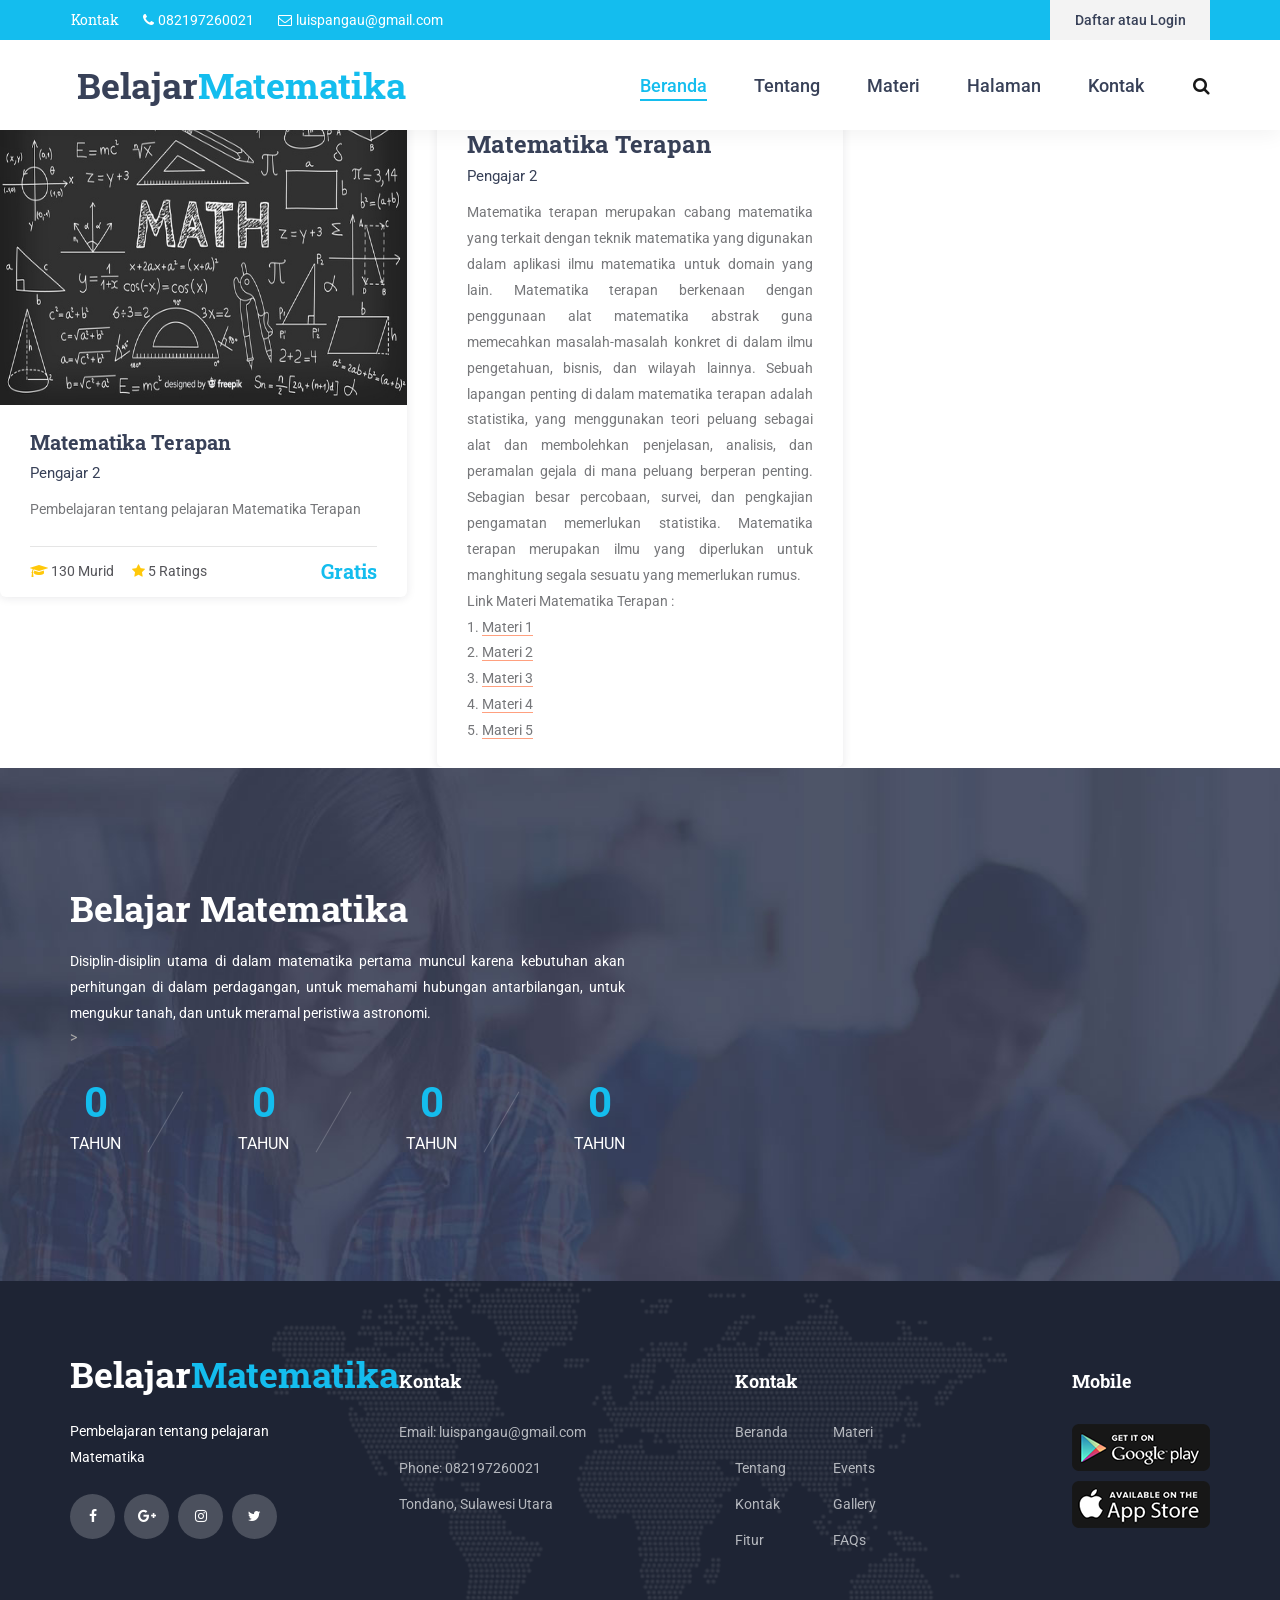
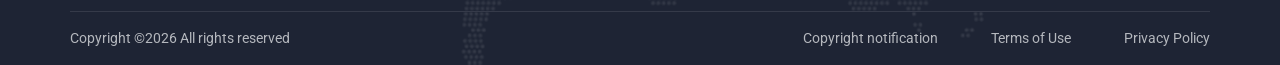
<file: matematika/terapan.html>
<!DOCTYPE html>
<html lang="en">
<head>
<title>Belajar Matematika</title>
<meta charset="utf-8">
<meta http-equiv="X-UA-Compatible" content="IE=edge">
<meta name="description" content="Unicat project">
<meta name="viewport" content="width=device-width, initial-scale=1">
<link rel="stylesheet" type="text/css" href="styles/bootstrap4/bootstrap.min.css">
<link href="plugins/font-awesome-4.7.0/css/font-awesome.min.css" rel="stylesheet" type="text/css">
<link rel="stylesheet" type="text/css" href="plugins/OwlCarousel2-2.2.1/owl.carousel.css">
<link rel="stylesheet" type="text/css" href="plugins/OwlCarousel2-2.2.1/owl.theme.default.css">
<link rel="stylesheet" type="text/css" href="plugins/OwlCarousel2-2.2.1/animate.css">
<link rel="stylesheet" type="text/css" href="styles/main_styles.css">
<link rel="stylesheet" type="text/css" href="styles/responsive.css">
</head>
<body>

<div class="super_container">

	<header class="header">
			
		<div class="top_bar">
			<div class="top_bar_container">
				<div class="container">
					<div class="row">
						<div class="col">
							<div class="top_bar_content d-flex flex-row align-items-center justify-content-start">
								<ul class="top_bar_contact_list">
									<li><div class="question">Kontak</div></li>
									<li>
										<i class="fa fa-phone" aria-hidden="true"></i>
										<div>082197260021</div>
									</li>
									<li>
										<i class="fa fa-envelope-o" aria-hidden="true"></i>
										<div>luispangau@gmail.com</div>
									</li>
								</ul>
								<div class="top_bar_login ml-auto">
									<div class="login_button"><a href="login.php">Daftar atau Login</a></div>
								</div>
							</div>
						</div>
					</div>
				</div>
			</div>				
		</div>

		<div class="header_container">
			<div class="container">
				<div class="row">
					<div class="col">
						<div class="header_content d-flex flex-row align-items-center justify-content-start">
							<div class="logo_container">
								<a href="#">
									<div class="logo_text">Belajar<span>Matematika</span></div>
								</a>
							</div>
							<nav class="main_nav_contaner ml-auto">
								<ul class="main_nav">
									<li class="active"><a href="index.html">Beranda</a></li>
									<li><a href="about.html">Tentang</a></li>
									<li><a href="courses.html">Materi</a></li>
									<li><a href="page.php">Halaman</a></li>
									<li><a href="contact.html">Kontak</a></li>
								</ul>
								<div class="search_button"><i class="fa fa-search" aria-hidden="true"></i></div>

								<div class="hamburger menu_mm">
									<i class="fa fa-bars menu_mm" aria-hidden="true"></i>
								</div>
							</nav>

						</div>
					</div>
				</div>
			</div>
		</div>

		<div class="header_search_container">
			<div class="container">
				<div class="row">
					<div class="col">
						<div class="header_search_content d-flex flex-row align-items-center justify-content-end">
							<form action="#" class="header_search_form">
								<input type="search" class="search_input" placeholder="Cari" required="required">
								<button class="header_search_button d-flex flex-column align-items-center justify-content-center">
									<i class="fa fa-search" aria-hidden="true"></i>
								</button>
							</form>
						</div>
					</div>
				</div>
			</div>			
		</div>			
	</header>

	<div class="menu d-flex flex-column align-items-end justify-content-start text-right menu_mm trans_400">
		<div class="menu_close_container"><div class="menu_close"><div></div><div></div></div></div>
		<div class="search">
			<form action="#" class="header_search_form menu_mm">
				<input type="search" class="search_input menu_mm" placeholder="Cari" required="required">
				<button class="header_search_button d-flex flex-column align-items-center justify-content-center menu_mm">
					<i class="fa fa-search menu_mm" aria-hidden="true"></i>
				</button>
			</form>
		</div>
		<nav class="menu_nav">
			<ul class="menu_mm">
				<li class="menu_mm"><a href="index.html">Beranda</a></li>
				<li class="menu_mm"><a href="about.html">Tentang</a></li>
				<li class="menu_mm"><a href="courses.html">Materi</a></li>
				<li class="menu_mm"><a href="page.php">Halaman</a></li>
				<li class="menu_mm"><a href="contact.html">Kontak</a></li>
			</ul>
		</nav>
	</div>		

	<div class="row courses_row">
				
			<div class="col-lg-4 course_col">
				<div class="course">
					<div class="course_image"><img src="images/course_2.1.jpg" width="420" height="360" alt=""></div>
					<div class="course_body">
						<h3 class="course_title"><a href="terapan.html">Matematika Terapan</a></h3>
						<div class="course_teacher">Pengajar 2</div>
						<div class="course_text">
							<p>Pembelajaran tentang pelajaran Matematika Terapan</p>
						</div>
					</div>
					<div class="course_footer">
						<div class="course_footer_content d-flex flex-row align-items-center justify-content-start">
							<div class="course_info">
								<i class="fa fa-graduation-cap" aria-hidden="true"></i>
								<span>130 Murid</span>
							</div>
							<div class="course_info">
								<i class="fa fa-star" aria-hidden="true"></i>
								<span>5 Ratings</span>
							</div>
							<div class="course_price ml-auto">Gratis</div>
						</div>
					</div>
				</div>
			</div>

				<div class="col-lg-4 course_col">
						<div class="course">
							<div class="course_body">
								<br>
								<br>
								<br>
								<h3 class="course_title">Matematika Terapan</a></h3>
								<div class="course_teacher">Pengajar 2</div>
								<div class="course_text">
						<p class="text-justify">Matematika terapan merupakan cabang matematika yang terkait dengan teknik matematika yang digunakan dalam aplikasi ilmu matematika untuk domain yang lain. 
							Matematika terapan berkenaan dengan penggunaan alat matematika abstrak guna memecahkan masalah-masalah konkret di dalam ilmu pengetahuan, bisnis, dan wilayah lainnya. 
							Sebuah lapangan penting di dalam matematika terapan adalah statistika, yang menggunakan teori peluang sebagai alat dan membolehkan penjelasan, analisis, dan peramalan gejala di mana peluang berperan penting. 
							Sebagian besar percobaan, survei, dan pengkajian pengamatan memerlukan statistika. Matematika terapan merupakan ilmu yang diperlukan untuk manghitung segala sesuatu yang memerlukan rumus.
						<br>
						Link Materi Matematika Terapan :
						<br>
						1. <a href="https://matematika-terapan.s3.amazonaws.com/matematikaterapan1.pdf">Materi 1</a> 
						<br>
						2. <a href="https://matematika-terapan.s3.amazonaws.com/matematikaterapan2.pdf">Materi 2</a> 
						<br>
						3. <a href="https://matematika-terapan.s3.amazonaws.com/matematikaterapan3.pdf">Materi 3</a> 
						<br>
						4. <a href="https://matematika-terapan.s3.amazonaws.com/matematikaterapan4.pdf">Materi 4</a> 
						<br>
						5. <a href="https://matematika-terapan.s3.amazonaws.com/matematikaterapan5.pdf">Materi 5</a> 
						</p>
								</div>
							</div>
								</div>
							</div>
						</div>
					</div>
				</div>
				<div class="row">
					<div class="col">
					</div>
				</div>
			</div>
		</div>

	<div class="counter">
		<div class="counter_background" style="background-image:url(images/counter_background.jpg)"></div>
		<div class="container">
			<div class="row">
				<div class="col-lg-6">
					<div class="counter_content">
						<h2 class="counter_title">Belajar Matematika</h2>
						<div class="counter_text"><p class="text-justify">Disiplin-disiplin utama di dalam matematika pertama muncul karena kebutuhan akan perhitungan di dalam perdagangan, untuk memahami hubungan antarbilangan, untuk mengukur tanah, dan untuk meramal peristiwa astronomi.</p></div>>

						<div class="milestones d-flex flex-md-row flex-column align-items-center justify-content-between">
							
							<div class="milestone">
								<div class="milestone_counter" data-end-value="9">0</div>
								<div class="milestone_text">Tahun</div>
							</div>

							<div class="milestone">
								<div class="milestone_counter" data-end-value="9" data-sign-after="k">0</div>
								<div class="milestone_text">Tahun</div>
							</div>

							<div class="milestone">
								<div class="milestone_counter" data-end-value="9" data-sign-after="+">0</div>
								<div class="milestone_text">Tahun</div>
							</div>

							<div class="milestone">
								<div class="milestone_counter" data-end-value="9">0</div>
								<div class="milestone_text">Tahun</div>
							</div>

						</div>
					</div>

				</div>
			</div>

		</div>
	</div>

	<footer class="footer">
		<div class="footer_background" style="background-image:url(images/footer_background.png)"></div>
		<div class="container">
			<div class="row footer_row">
				<div class="col">
					<div class="footer_content">
						<div class="row">

							<div class="col-lg-3 footer_col">
					
							<div class="footer_section footer_about">
									<div class="footer_logo_container">
										<a href="#">
											<div class="footer_logo_text">Belajar<span>Matematika</span></div>
										</a>
									</div>
									<div class="footer_about_text">
										<p>Pembelajaran tentang pelajaran Matematika</p>
									</div>
									<div class="footer_social">
										<ul>
											<li><a href="https://www.facebook.com/luuiz21"><i class="fa fa-facebook" aria-hidden="true"></i></a></li>
											<li><a href="#"><i class="fa fa-google-plus" aria-hidden="true"></i></a></li>
											<li><a href="https://www.instagram.com/luispangau"><i class="fa fa-instagram" aria-hidden="true"></i></a></li>
											<li><a href="#"><i class="fa fa-twitter" aria-hidden="true"></i></a></li>
										</ul>
									</div>
								</div>
								
							</div>

							<div class="col-lg-3 footer_col">
					
							<div class="footer_section footer_contact">
									<div class="footer_title">Kontak</div>
									<div class="footer_contact_info">
										<ul>
											<li>Email: luispangau@gmail.com</li>
											<li>Phone:  082197260021</li>
											<li>Tondano, Sulawesi Utara</li>
										</ul>
									</div>
								</div>
								
							</div>

							<div class="col-lg-3 footer_col">
					
							<div class="footer_section footer_links">
									<div class="footer_title">Kontak</div>
									<div class="footer_links_container">
										<ul>
											<li><a href="index.html">Beranda</a></li>
											<li><a href="about.html">Tentang</a></li>
											<li><a href="contact.html">Kontak</a></li>
											<li><a href="#">Fitur</a></li>
											<li><a href="courses.html">Materi</a></li>
											<li><a href="#">Events</a></li>
											<li><a href="#">Gallery</a></li>
											<li><a href="#">FAQs</a></li>
										</ul>
									</div>
								</div>
								
							</div>

							<div class="col-lg-3 footer_col clearfix">

							<div class="footer_section footer_mobile">
									<div class="footer_title">Mobile</div>
									<div class="footer_mobile_content">
										<div class="footer_image"><a href="#"><img src="images/mobile_1.png" alt=""></a></div>
										<div class="footer_image"><a href="#"><img src="images/mobile_2.png" alt=""></a></div>
									</div>
								</div>
								
							</div>

						</div>
					</div>
				</div>
			</div>

			<div class="row copyright_row">
				<div class="col">
					<div class="copyright d-flex flex-lg-row flex-column align-items-center justify-content-start">
						<div class="cr_text">
			Copyright &copy;<script>document.write(new Date().getFullYear());</script> All rights reserved
						</div>
						<div class="ml-lg-auto cr_links">
							<ul class="cr_list">
								<li><a href="#">Copyright notification</a></li>
								<li><a href="#">Terms of Use</a></li>
								<li><a href="#">Privacy Policy</a></li>
							</ul>
						</div>
					</div>
				</div>
			</div>
		</div>
	</footer>
</div>

<script src="js/jquery-3.2.1.min.js"></script>
<script src="styles/bootstrap4/popper.js"></script>
<script src="styles/bootstrap4/bootstrap.min.js"></script>
<script src="plugins/greensock/TweenMax.min.js"></script>
<script src="plugins/greensock/TimelineMax.min.js"></script>
<script src="plugins/scrollmagic/ScrollMagic.min.js"></script>
<script src="plugins/greensock/animation.gsap.min.js"></script>
<script src="plugins/greensock/ScrollToPlugin.min.js"></script>
<script src="plugins/OwlCarousel2-2.2.1/owl.carousel.js"></script>
<script src="plugins/easing/easing.js"></script>
<script src="plugins/parallax-js-master/parallax.min.js"></script>
<script src="js/custom.js"></script>
</body>
</html>
</file>
<file: matematika/styles/main_styles.css>
@charset "utf-8";
/* CSS Document */

/******************************

[Table of Contents]

1. Fonts
2. Body and some general stuff
3. Header
	3.1 Top Bar
	3.2 Header Content
	3.3 Logo
	3.4 Main Nav
	3.5 Hamburger
4. Menu
5. Section
6. Home
7. Features
8. Courses
9. Counter
10. Events
11. Team
12. News
13. Newsletter
14. Footer



******************************/

/***********
1. Fonts
***********/

@import url('https://fonts.googleapis.com/css?family=Roboto+Slab:400,700|Roboto:300,400,500,700,900');

/*********************************
2. Body and some general stuff
*********************************/

*
{
	margin: 0;
	padding: 0;
	-webkit-font-smoothing: antialiased;
	-webkit-text-shadow: rgba(0,0,0,.01) 0 0 1px;
	text-shadow: rgba(0,0,0,.01) 0 0 1px;
}
body
{
	font-family: 'Roboto', sans-serif;
	font-size: 14px;
	font-weight: 400;
	background: #FFFFFF;
	color: #a5a5a5;
}
div
{
	display: block;
	position: relative;
	-webkit-box-sizing: border-box;
    -moz-box-sizing: border-box;
    box-sizing: border-box;
}
ul
{
	list-style: none;
	margin-bottom: 0px;
}
p
{
	font-family: 'Roboto', sans-serif;
	font-size: 14px;
	line-height: 1.85;
	font-weight: 400;
	color: #76777a;
	-webkit-font-smoothing: antialiased;
	-webkit-text-shadow: rgba(0,0,0,.01) 0 0 1px;
	text-shadow: rgba(0,0,0,.01) 0 0 1px;
}
p a
{
	display: inline;
	position: relative;
	color: inherit;
	border-bottom: solid 1px #ffa07f;
	-webkit-transition: all 200ms ease;
	-moz-transition: all 200ms ease;
	-ms-transition: all 200ms ease;
	-o-transition: all 200ms ease;
	transition: all 200ms ease;
}
p:last-of-type
{
	margin-bottom: 0;
}
a, a:hover, a:visited, a:active, a:link
{
	text-decoration: none;
	-webkit-font-smoothing: antialiased;
	-webkit-text-shadow: rgba(0,0,0,.01) 0 0 1px;
	text-shadow: rgba(0,0,0,.01) 0 0 1px;
}
p a:active
{
	position: relative;
	color: #FF6347;
}
p a:hover
{
	color: #FFFFFF;
	background: #ffa07f;
}
p a:hover::after
{
	opacity: 0.2;
}
::selection
{
	
}
p::selection
{
	
}
h1{font-size: 48px;}
h2{font-size: 36px;}
h3{font-size: 24px;}
h4{font-size: 18px;}
h5{font-size: 14px;}
h1, h2, h3, h4, h5, h6
{
	font-family: 'Roboto Slab', serif;
	font-weight: 700;
	-webkit-font-smoothing: antialiased;
	-webkit-text-shadow: rgba(0,0,0,.01) 0 0 1px;
	text-shadow: rgba(0,0,0,.01) 0 0 1px;
	color: #384158;
	margin-bottom: 0;
}
h1::selection, 
h2::selection, 
h3::selection, 
h4::selection, 
h5::selection, 
h6::selection
{
	
}
.form-control
{
	color: #db5246;
}
section
{
	display: block;
	position: relative;
	box-sizing: border-box;
}
.clear
{
	clear: both;
}
.clearfix::before, .clearfix::after
{
	content: "";
	display: table;
}
.clearfix::after
{
	clear: both;
}
.clearfix
{
	zoom: 1;
}
.float_left
{
	float: left;
}
.float_right
{
	float: right;
}
.trans_200
{
	-webkit-transition: all 200ms ease;
	-moz-transition: all 200ms ease;
	-ms-transition: all 200ms ease;
	-o-transition: all 200ms ease;
	transition: all 200ms ease;
}
.trans_300
{
	-webkit-transition: all 300ms ease;
	-moz-transition: all 300ms ease;
	-ms-transition: all 300ms ease;
	-o-transition: all 300ms ease;
	transition: all 300ms ease;
}
.trans_400
{
	-webkit-transition: all 400ms ease;
	-moz-transition: all 400ms ease;
	-ms-transition: all 400ms ease;
	-o-transition: all 400ms ease;
	transition: all 400ms ease;
}
.trans_500
{
	-webkit-transition: all 500ms ease;
	-moz-transition: all 500ms ease;
	-ms-transition: all 500ms ease;
	-o-transition: all 500ms ease;
	transition: all 500ms ease;
}
.fill_height
{
	height: 100%;
}
.super_container
{
	width: 100%;
	overflow: hidden;
}
.prlx_parent
{
	overflow: hidden;
}
.prlx
{
	height: 130% !important;
}
.parallax-window
{
    min-height: 400px;
    background: transparent;
}
.nopadding
{
	padding: 0px !important;
}

/*********************************
3. Header
*********************************/

.header
{
	position: fixed;
	top: 0;
	left: 0;
	width: 100%;
	z-index: 100;
	box-shadow: 0px 5px 20px rgba(0,0,0,0.05);
	-webkit-transition: all 200ms ease;
	-moz-transition: all 200ms ease;
	-ms-transition: all 200ms ease;
	-o-transition: all 200ms ease;
	transition: all 200ms ease;
}
.header.scrolled
{
	top: -40px;
}

/*********************************
3.1 Top Bar
*********************************/

.top_bar
{
	width: 100%;
	background: #14bdee;
}
.header.scrolled .top_bar
{

}
.top_bar_container
{
	width: 100%;
	height: 100%;
}
.top_bar_content
{
	width: 100%;
	height: 40px;
}
.top_bar_contact_list li
{
	display: inline-block;
}
.question
{
	font-family: 'Roboto Slab', serif;
	font-size: 14px;
	color: #FFFFFF;
	margin-left: 0px;
}
.top_bar_contact_list li i,
.top_bar_contact_list li > div
{
	display: inline-block;
	font-size: 14px;
	color: #FFFFFF;
}
.top_bar_contact_list li > div
{
	margin-left: 1px;
}
.top_bar_contact_list li:not(:last-child)
{
	margin-right: 21px;
}
.top_bar_login
{
	height: 100%;
}
.login_button
{
	width: 160px;
	height: 100%;
	background: #f3f3f3;
	text-align: center;
}
.login_button a
{
	display: block;
	font-size: 14px;
	font-weight: 500;
	line-height: 40px;
	color: #384158;
}

/*********************************
3.2 Header Content
*********************************/

.header_container
{
	width: 100%;
	background: #FFFFFF;
}
.header_content
{
	height: 90px;
	-webkit-transition: all 200ms ease;
	-moz-transition: all 200ms ease;
	-ms-transition: all 200ms ease;
	-o-transition: all 200ms ease;
	transition: all 200ms ease;
}
.header.scrolled .header_content
{
	height: 80px;
}

/*********************************
3.3 Logo
*********************************/

.logo,
.logo_text
{
	display: inline-block;
}
.logo
{
	width: 60px;
	height: 60px;
	-webkit-transition: all 200ms ease;
	-moz-transition: all 200ms ease;
	-ms-transition: all 200ms ease;
	-o-transition: all 200ms ease;
	transition: all 200ms ease;
}
.logo img
{
	max-width: 100%;
}
.logo_text
{
	font-family: 'Roboto Slab', serif;
	font-size: 36px;
	font-weight: 700;
	line-height: 0.75;
	color: #384158;
	vertical-align: middle;
	margin-left: 7px;
	-webkit-transition: all 200ms ease;
	-moz-transition: all 200ms ease;
	-ms-transition: all 200ms ease;
	-o-transition: all 200ms ease;
	transition: all 200ms ease;
}
.logo_text span
{
	color: #14bdee;
}
.header.scrolled .logo
{
	width: 40px;
	height: 40px;
}
.header.scrolled .logo_text
{
	font-size: 24px;
}

/*********************************
3.4 Main Nav
*********************************/

.main_nav_contaner
{

}
.main_nav,
.search_button,
.shopping_cart
{
	display: inline-block;
}
.main_nav li
{
	display: inline-block;
	position: relative;
}
.main_nav li:not(:last-child)
{
	margin-right: 44px;
}
.main_nav li a
{
	font-size: 18px;
	font-weight: 500;
	color: #384158;
	-webkit-transition: all 200ms ease;
	-moz-transition: all 200ms ease;
	-ms-transition: all 200ms ease;
	-o-transition: all 200ms ease;
	transition: all 200ms ease;
}
.main_nav li a:hover,
.main_nav li.active a
{
	color: #14bdee;
}
.main_nav li.active::after
{
	display: block;
	position: absolute;
	bottom: -2px;
	left: 0;
	width: 100%;
	height: 2px;
	background: #14bdee;
	content: '';
}
.search_button
{
	margin-left: 46px;
	cursor: pointer;
}
.shopping_cart
{
	margin-left: 23px;
	cursor: pointer;
}
.search_button i,
.shopping_cart i
{
	font-size: 18px;
	color: #181818;
	-webkit-transition: all 200ms ease;
	-moz-transition: all 200ms ease;
	-ms-transition: all 200ms ease;
	-o-transition: all 200ms ease;
	transition: all 200ms ease;
}
.search_button:hover i,
.shopping_cart:hover i
{
	color: #14bdee;
}
.header_search_form
{
	display: block;
	position: relative;
	width: 40%;
}
.header_search_container
{
	position: absolute;
	bottom: 0px;
	left: 0px;
	width: 100%;
	background: #14bdee;
	z-index: -1;
	opacity: 0;
	-webkit-transition: all 400ms ease;
	-moz-transition: all 400ms ease;
	-ms-transition: all 400ms ease;
	-o-transition: all 400ms ease;
	transition: all 400ms ease;
}
.header_search_container.active
{
	bottom: -73px;
	opacity: 1;
}
.header_search_content
{
	width: 100%;
	height: 73px;
}
.search_input
{
	width: 100%;
	height: 40px;
	border: none;
	outline: none;
	padding-left: 20px;
}
.header_search_button
{
	position: absolute;
	top: 0;
	right: 0;
	width: 40px;
	height: 100%;
	border: none;
	outline: none;
	cursor: pointer;
}

/*********************************
3.5 Hamburger
*********************************/

.hamburger_container
{

}
.hamburger
{
	display: none;
	cursor: pointer;
}
.hamburger i
{
	font-size: 20px;
	color: #353535;
	-webkit-transition: all 200ms ease;
	-moz-transition: all 200ms ease;
	-ms-transition: all 200ms ease;
	-o-transition: all 200ms ease;
	transition: all 200ms ease;
}
.hamburger:hover i
{
	color: #14bdee;
}

/*********************************
4. Menu
*********************************/

.menu
{
	position: fixed;
	top: 0;
	right: -400px;
	width: 400px;
	height: 100vh;
	background: #FFFFFF;
	z-index: 101;
	padding-right: 60px;
	padding-top: 87px;
	padding-left: 50px;
}
.menu .logo a
{
	color: #000000;
}
.menu.active
{
	right: 0;
}
.menu_close_container
{
	position: absolute;
	top: 30px;
	right: 60px;
	width: 18px;
	height: 18px;
	transform-origin: center center;
	-webkit-transform: rotate(45deg);
	-moz-transform: rotate(45deg);
	-ms-transform: rotate(45deg);
	-o-transform: rotate(45deg);
	transform: rotate(45deg);
	cursor: pointer;
}
.menu_close
{
	width: 100%;
	height: 100%;
	transform-style: preserve-3D;
}
.menu_close div
{
	width: 100%;
	height: 2px;
	background: #232323;
	top: 8px;
	-webkit-transition: all 200ms ease;
	-moz-transition: all 200ms ease;
	-ms-transition: all 200ms ease;
	-o-transition: all 200ms ease;
	transition: all 200ms ease;
}
.menu_close div:last-of-type
{
	-webkit-transform: rotate(90deg) translateX(-2px);
	-moz-transform: rotate(90deg) translateX(-2px);
	-ms-transform: rotate(90deg) translateX(-2px);
	-o-transform: rotate(90deg) translateX(-2px);
	transform: rotate(90deg) translateX(-2px);
	transform-origin: center;
}
.menu_close:hover div
{
	background: #937c6f;
}
.menu .logo
{
	margin-bottom: 60px;
}
.menu_nav ul li
{
	margin-bottom: 9px;
}
.menu_nav ul li a
{
	font-family: 'Roboto', sans-serif;
	font-size: 14px;
	text-transform: uppercase;
	color: rgba(0,0,0,1);
	font-weight: 700;
	letter-spacing: 0.1em;
	-webkit-transition: all 200ms ease;
	-moz-transition: all 200ms ease;
	-ms-transition: all 200ms ease;
	-o-transition: all 200ms ease;
	transition: all 200ms ease;
}
.menu_nav ul li a:hover
{
	color: #14bdee;
}
.menu .search
{
	width: 100%;
	margin-bottom: 67px;
}
.search
{
	display: inline-block;
	width: 400px;
	-webkit-transform: translateY(2px);
	-moz-transform: translateY(2px);
	-ms-transform: translateY(2px);
	-o-transform: translateY(2px);
	transform: translateY(2px);
}
.menu .header_search_form
{
	width: 100%;
}
.search form
{
	position: relative;
}
.menu .search_input
{
	width: 100%;
	height: 40px;
	background: rgba(0,0,0,0.1);
	border-radius: 3px;
	border: none;
	outline: none;
	padding-left: 15px;
	color: rgba(0,0,0,0.5);
}
.menu .search_input::-webkit-input-placeholder
{
	font-family: 'Roboto', sans-serif;
	font-size: 14px !important;
	font-weight: 400 !important;
	color: rgba(0,0,0,0.4) !important;
}
.menu .search_input:-moz-placeholder
{
	font-family: 'Roboto', sans-serif;
	font-size: 14px !important;
	font-weight: 400 !important;
	color: rgba(0,0,0,0.4) !important;
}
.menu .search_input::-moz-placeholder
{
	font-family: 'Roboto', sans-serif;
	font-size: 14px !important;
	font-weight: 400 !important;
	color: rgba(0,0,0,0.4) !important;
} 
.menu .search_input:-ms-input-placeholder
{ 
	font-family: 'Roboto', sans-serif;
	font-size: 14px !important;
	font-weight: 400 !important;
	color: rgba(0,0,0,0.4) !important;
}
.menu .search_input::input-placeholder
{
	font-family: 'Roboto', sans-serif;
	font-size: 14px !important;
	font-weight: 400 !important;
	color: rgba(0,0,0,0.4) !important;
}

/*********************************
5. Section
*********************************/

.section_title_container
{
	max-width: 600px;
	margin: 0 auto;
}
.section_title
{
	line-height: 1.2;
}
.section_subtitle
{
	line-height: 1.85;
	margin-top: 14px;
}
.section_background
{
	position: absolute;
	top: 0;
	left: 0;
	width: 100%;
	height: 100%;
}

/*********************************
6. Home
*********************************/

.home
{
	width: 100%;
	height: 850px;
}
.home_slider_container
{
	width: 100%;
	height: 100%;
}
.home_slider
{
	width: 100%;
	height: 100%;
}
.home_slider_background
{
	position: absolute;
	top: 0;
	left: 0;
	width: 100%;
	height: 100%;
	background-repeat: no-repeat;
	background-size: cover;
	background-position: center center;
}
.home_slider_content
{
	position: absolute;
	top: 41%;
	left: 0;
	width: 100%;
	height: auto;
}
.home_slider_title
{
	font-family: 'Roboto Slab', serif;
	font-size: 60px;
	font-weight: 700;
	line-height: 1.2;
	color: #384158;
}
.home_slider_subtitle
{
	font-size: 24px;
	color: #76777a;
	margin-top: 9px;
}
.home_slider_form_container
{
	width: 832px;
	margin: 0 auto;
	margin-top: 35px;
}
.home_search_form div
{
	width: calc(100% - 140px);
	height: 46px;
	background: #FFFFFF;
	border-radius: 3px;
}
.home_search_input
{
	width: 33.33333333%;
	border: none;
	outline: none;
	height: 25px;
	padding-left: 20px;
}
.home_search_input:not(:last-child)
{
	border-right: solid 1px #e5e5e5;
}
.home_search_input::-webkit-input-placeholder
{
	font-family: 'Roboto', sans-serif;
	font-size: 14px !important;
	font-weight: 400 !important;
	color: #b5b8be !important;
}
.home_search_input:-moz-placeholder
{
	font-family: 'Roboto', sans-serif;
	font-size: 14px !important;
	font-weight: 400 !important;
	color: #b5b8be !important;
}
.home_search_input::-moz-placeholder
{
	font-family: 'Roboto', sans-serif;
	font-size: 14px !important;
	font-weight: 400 !important;
	color: #b5b8be !important;
} 
.home_search_input:-ms-input-placeholder
{ 
	font-family: 'Roboto', sans-serif;
	font-size: 14px !important;
	font-weight: 400 !important;
	color: #b5b8be !important;
}
.home_search_input::input-placeholder
{
	font-family: 'Roboto', sans-serif;
	font-size: 14px !important;
	font-weight: 400 !important;
	color: #b5b8be !important;
}
.dropdown_item_select
{
	position: relative;
	-webkit-appearance: none;
    -moz-appearance: none;
    -ms-appearance: none;
    -o-appearance: none;
    appearance: none;
    -webkit-box-shadow: 0px 0px 0px rgba(0, 0, 0, 0);
	-webkit-user-select: none;
	background-image: url(../images/down.png);
	background-position: center right;
	background-repeat: no-repeat;
	padding-right: 20px;
	padding-left: 20px;
}
.home_search_button
{
	width: 120px;
	height: 46px;
	background: #14bdee;
	border: none;
	outline: none;
	border-radius: 3px;
	font-size: 14px;
	font-weight: 500;
	color: #FFFFFF;
	text-transform: uppercase;
	letter-spacing: 0.1em;
	cursor: pointer;
}
.home_slider_nav
{
	position: absolute;
	top: 55.8%;
	width: 50px;
	background: #b6b7bd;
	border-radius: 50%;
	text-align: center;
	z-index: 10;
	cursor: pointer;
	-webkit-transition: all 200ms ease;
	-moz-transition: all 200ms ease;
	-ms-transition: all 200ms ease;
	-o-transition: all 200ms ease;
	transition: all 200ms ease;
}
.home_slider_prev
{
	left: 75px;
}
.home_slider_next
{
	right: 75px;
}
.home_slider_nav i
{
	line-height: 50px;
	color: #FFFFFF;
	font-size: 22px;
}
.home_slider_nav:hover
{
	background: #14bdee;
}

/*********************************
7. Features
*********************************/

.features
{
	width: 100%;
	background: #FFFFFF;
	padding-top: 93px;
	padding-bottom: 103px;
}
.features_row
{
	margin-top: 55px;
}
.feature
{
	width: 100%;
	padding-top: 30px;
	padding-bottom: 28px;
	padding-left: 15px;
	padding-right: 15px;
	background: #FFFFFF;
}
.feature:hover
{
	box-shadow: 0px 5px 40px rgba(29,34,47,0.15);
}
.feature_icon
{
	height: 55px;
}
.feature_icon img
{
	max-width: 100%;
}
.feature_title
{
	position: relative;
	font-size: 20px;
	margin-top: 23px;
}

/*********************************
8. Courses
*********************************/

.courses
{
	width: 100%;
	padding-top: 93px;
	padding-bottom: 100px;
}
.courses_row
{
	margin-top: 45px;
}
.course
{
	width: 100%;
	border-radius: 6px;
	background: #FFFFFF;
	box-shadow: 0px 1px 10px rgba(29,34,47,0.1);
}
.course_image
{
	width: 100%;
	border-top-left-radius: 6px;
	border-top-right-radius: 6px;
	overflow: hidden;
}
.course_image img
{
	max-width: 100%;
}
.course_body
{
	padding-top: 22px;
	padding-left: 30px;
	padding-right: 30px;
	padding-bottom: 23px;
}
.course_title a
{
	font-family: 'Roboto Slab', serif;
	font-size: 20px;
	color: #384158;
	-webkit-transition: all 200ms ease;
	-moz-transition: all 200ms ease;
	-ms-transition: all 200ms ease;
	-o-transition: all 200ms ease;
	transition: all 200ms ease;
}
.course_title a:hover
{
	color: #14bdee;
}
.course_teacher
{
	font-size: 15px;
	font-weight: 400;
	color: #384158;
	margin-top: 6px;
}
.course_text
{
	margin-top: 13px;
}
.course_footer
{
	padding-left: 30px;
	padding-right: 30px;
}
.course_footer_content
{
	width: 100%;
	border-top: solid 1px #e5e5e5;
	padding-top: 9px;
	padding-bottom: 11px;
}
.course_info
{
	display: inline-block;
	font-size: 14px;
	font-weight: 400;
	color: #55555a;
}
.course_info:first-child
{
	margin-right: 18px;
}
.course_info i
{
	color: #ffc80a;
}
.course_price
{
	font-family: 'Roboto Slab', serif;
	font-size: 20px;
	font-weight: 700;
	color: #14bdee;
}
.course_price span
{
	font-family: 'Roboto Slab', serif;
	font-size: 14px;
	font-weight: 400;
	text-decoration: line-through;
	color: #b5b8be;
	margin-right: 10px;
}
.courses_button
{
	width: 210px;
	height: 46px;
	border-radius: 3px;
	background: #14bdee;
	text-align: center;
	margin: 0 auto;
	margin-top: 41px;
	box-shadow: 0px 5px 40px rgba(29,34,47,0.15);
}
.courses_button:hover
{
	box-shadow: 0px 5px 40px rgba(29,34,47,0.45);
}
.courses_button a
{
	display: block;
	font-size: 14px;
	font-weight: 500;
	text-transform: uppercase;
	line-height: 46px;
	color: #FFFFFF;
}

/*********************************
9. Counter
*********************************/

.counter
{
	width: 100%;
	background: #FFFFFF;
	z-index: 2;
}
.counter_background
{
	position: absolute;
	top: 0;
	left: 0;
	width: 100%;
	height: 100%;
	background-repeat: no-repeat;
	background-size: cover;
	background-position: center center;
}
.counter_content
{
	padding-top: 119px;
	padding-bottom: 125px;
}
.counter_title
{
	font-family: 'Roboto Slab', serif;
	color: #FFFFFF;
	font-weight: 700;
}
.counter_text
{
	margin-top: 19px;
}
.counter_text p
{
	color: #FFFFFF;
}
.milestones
{
	margin-top: 39px;
}
.milestone
{
	text-align: center;
}
.milestone:not(:last-child)::after
{
	display: block;
	position: absolute;
	top: 0;
	right: -45px;
	width: 1px;
	height: 70px;
	background: rgba(255,255,255,0.2);
	content: '';
	-webkit-transform: rotate(30deg);
	-moz-transform: rotate(30deg);
	-ms-transform: rotate(30deg);
	-o-transform: rotate(30deg);
	transform: rotate(30deg);

}
.milestone_counter
{
	font-size: 42px;
	font-weight: 700;
	line-height: 0.75;
	color: #14bdee;
}
.milestone_text
{
	font-size: 16px;
	font-weight: 400;
	color: #FFFFFF;
	text-transform: uppercase;
	margin-top: 14px;
}
.counter_form
{
	position: absolute;
	top: 0;
	right: 30px;
	width: 380px;
	height: 100%;
	background: #FFFFFF;
	padding-left: 40px;
	padding-right: 40px;
	box-shadow: 0px 5px 40px rgba(29,34,47,0.15);
}
.counter_form_content
{
	display: block;
	position: relative;
	width: 100%;
	height: 100%;
}
.counter_form_title
{
	font-family: 'Roboto Slab', serif;
	font-size: 24px;
	font-weight: 700;
	color: #384158;
	text-transform: uppercase;
	line-height: 0.75;
	margin-bottom: 41px;
}
.counter_input
{
	width: 100%;
	height: 46px;
	border: solid 1px #e5e5e5;
	border-radius: 3px;
	padding-left: 20px;
	outline: none;
	color: #384158;
	font-size: 14px;
}
.counter_input:not(:last-child)
{
	margin-bottom: 10px;
}
.counter_text_input
{
	height: 90px;
	padding-top: 10px;
}
.counter_options
{
	position: relative;
	-webkit-appearance: none;
    -moz-appearance: none;
    -ms-appearance: none;
    -o-appearance: none;
    appearance: none;
    -webkit-box-shadow: 0px 0px 0px rgba(0, 0, 0, 0);
	-webkit-user-select: none;
	background-image: url(../images/down.png);
	background-position: center right;
	background-repeat: no-repeat;
}
.counter_input::-webkit-input-placeholder,
.counter_text_input::-webkit-input-placeholder
{
	font-size: 14px !important;
	font-weight: 400 !important;
	color: #b5b8be !important;
}
.counter_input:-moz-placeholder,
.counter_text_input:-moz-placeholder
{
	font-size: 14px !important;
	font-weight: 400 !important;
	color: #b5b8be !important;
}
.counter_input::-moz-placeholder,
.counter_text_input::-moz-placeholder
{
	font-size: 14px !important;
	font-weight: 400 !important;
	color: #b5b8be !important;
} 
.counter_input:-ms-input-placeholder,
.counter_text_input:-ms-input-placeholder
{ 
	font-size: 14px !important;
	font-weight: 400 !important;
	color: #b5b8be !important;
}
.counter_input::input-placeholder,
.counter_text_input::input-placeholder
{
	font-size: 14px !important;
	font-weight: 400 !important;
	color: #b5b8be !important;
}
.counter_form_button
{
	width: 100%;
	height: 46px;
	color: #FFFFFF;
	font-size: 14px;
	font-weight: 500;
	text-transform: uppercase;
	border: none;
	outline: none;
	background: #14bdee;
	cursor: pointer;
	margin-top: 30px;
	box-shadow: 0px 5px 40px rgba(29,34,47,0.15);
	-webkit-transition: all 200ms ease;
	-moz-transition: all 200ms ease;
	-ms-transition: all 200ms ease;
	-o-transition: all 200ms ease;
	transition: all 200ms ease;
}
.counter_form_button:hover
{
	box-shadow: 0px 5px 40px rgba(29,34,47,0.45);
}

/*********************************
10. Events
*********************************/

.events
{
	width: 100%;
	padding-top: 93px;
	padding-bottom: 70px;
	background: #FFFFFF;
}
.events_row
{
	margin-top: 47px;
}
.event_left
{
	padding-right: 20px;
}
.event_mid
{
	padding-left: 10px;
	padding-right: 10px;
}
.event_right
{
	padding-left: 20px;
}
.event_image
{
	width: 100%;
	border-radius: 5px;
	overflow: hidden;
}
.event_image img
{
	max-width: 100%;
}
.event_body
{
	padding-top: 30px;
	padding-bottom: 30px;
}
.event_date
{
	box-shadow: 0px 1px 10px rgba(29, 34, 47, 0.1);
}
.event_date > div
{
	width: 60px;
	height: 60px;
}
.event_day
{
	font-family: 'Roboto Slab', serif;
	font-size: 24px;
	color: #14bdee;
	font-weight: 700;
	line-height: 0.75;
}
.event_month
{
	font-family: 'Roboto Slab', serif;
	font-size: 14px;
	color: #14bdee;
	font-weight: 400;
	line-height: 0.75;
	margin-top: 9px;
}
.event:hover .event_date > div
{
	background: #14bdee;
}
.event:hover .event_day,
.event:hover .event_month
{
	color: #FFFFFF;
}
.event_content
{
	padding-left: 20px;
}
.event_title a
{
	font-family: 'Roboto Slab', serif;
	font-size: 20px;
	font-weight: 700;
	line-height: 1.4;
	color: #384158;
	-webkit-transition: all 200ms ease;
	-moz-transition: all 200ms ease;
	-ms-transition: all 200ms ease;
	-o-transition: all 200ms ease;
	transition: all 200ms ease;
}
.event_title a:hover
{
	color: #14bdee;
}
.event_info_container
{
	margin-top: 11px;
}
.event_info
{
	display: inline-block;
	color: #b5b8be;
	font-size: 14px;
}
.event_info:not(:last-child)
{
	margin-right: 17px;
}
.event_info span
{
	margin-left: 4px;
}
.event_text
{
	margin-top: 12px;
}

/*********************************
11. Team
*********************************/

.team
{
	width: 100%;
	padding-top: 93px;
	padding-bottom: 60px;
}
.team_background
{
	position: absolute;
	top: 0;
	left: 0;
	width: 100%;
	height: 100%;
}
.team_row
{
	margin-top: 43px;
}
.team_col
{
	margin-bottom: 40px;
}
.team_item
{
	width: 100%;
}
.team_image
{
	width: 180px;
	height: 160px;
	border-radius: 6px;
	overflow: hidden;
	margin-left: auto;
	margin-right: auto;
	margin-bottom: -86px;
	z-index: 5;
}
.team_image img
{
	max-width: 100%;
}
.team_body
{
	width: 100%;
	padding-top: 108px;
	padding-bottom: 24px;
	background: #FFFFFF;
	border-radius: 6px;
	box-shadow: 0px 1px 10px rgba(29,34,47,0.1);
	text-align: center;
	-webkit-transition: all 200ms ease;
	-moz-transition: all 200ms ease;
	-ms-transition: all 200ms ease;
	-o-transition: all 200ms ease;
	transition: all 200ms ease;
}
.team_item:hover .team_body
{
	box-shadow: 0px 5px 40px rgba(29,34,47,0.15);
}
.team_title a
{
	font-family: 'Roboto Slab', serif;
	font-size: 20px;
	font-weight: 700;
	color: #384158;
	-webkit-transition: all 200ms ease;
	-moz-transition: all 200ms ease;
	-ms-transition: all 200ms ease;
	-o-transition: all 200ms ease;
	transition: all 200ms ease;
}
.team_title a:hover
{
	color: #14bdee;
}
.team_subtitle
{
	font-size: 14px;
	font-weight: 400;
	color: #76777a;
	margin-top: 6px;
}
.social_list
{
	margin-top: 16px;
}
.social_list ul li
{
	display: inline-block;
}
.social_list ul li:not(:last-child)
{
	margin-right: 10px;
}
.social_list ul li a i
{
	font-size: 18px;
	color: #76777a;
	-webkit-transition: all 200ms ease;
	-moz-transition: all 200ms ease;
	-ms-transition: all 200ms ease;
	-o-transition: all 200ms ease;
	transition: all 200ms ease;
}
.social_list ul li:hover a i
{
	color: #14bdee;
}
.team_col .team_item
{
	padding-left: 6px;
	padding-right: 6px;
}
.team_col:first-child .team_item
{
	padding-left: 0;
	padding-right: 6px;
}
.team_col:nth-child(4n) .team_item
{
	padding-left: 6px;
	padding-right: 0;
}

/*********************************
12. News
*********************************/

.news
{
	width: 100%;
	padding-top: 93px;
	padding-bottom: 100px;
	background: #FFFFFF;
}
.news_row
{
	margin-top: 55px;
}
.news_post_large_container
{
	padding-right: 30px;
}
.news_post_large
{
	width: 100%;
}
.news_post_image
{
	width: 100%;
	border-radius: 6px;
	overflow: hidden;
}
.news_post_image img
{
	max-width: 100%;
}
.news_post_large_title
{
	margin-top: 23px;
}
.news_post_large_title a
{
	font-family: 'Roboto Slab', serif;
	font-size: 20px;
	font-weight: 700;
	color: #384158;
	line-height: 1.4;
	-webkit-transition: all 200ms ease;
	-moz-transition: all 200ms ease;
	-ms-transition: all 200ms ease;
	-o-transition: all 200ms ease;
	transition: all 200ms ease;
}
.news_post_large_title a:hover
{
	color: #14bdee;
}
.news_post_meta
{
	margin-top: 11px;
}
.news_post_meta ul li
{
	display: inline-block;
	position: relative;
}
.news_post_meta ul li:not(:last-of-type)::after
{
	display: inline-block;
	position: relative;
	content: '|';
	margin-left: 14px;
	margin-right: 11px;
}
.news_post_meta ul li a
{
	font-size: 14px;
	font-weight: 400;
	color: #b5b8be;
	text-transform: uppercase;
	-webkit-transition: all 200ms ease;
	-moz-transition: all 200ms ease;
	-ms-transition: all 200ms ease;
	-o-transition: all 200ms ease;
	transition: all 200ms ease;
}
.news_post_meta ul li a:hover
{
	color: #14bdee;
}
.news_post_text
{
	margin-top: 13px;
}
.news_post_link
{
	margin-top: 19px;
}
.news_post_link a
{
	font-size: 14px;
	font-weight: 400;
	text-transform: uppercase;
	color: #384158;
	text-decoration: underline;
	-webkit-transition: all 200ms ease;
	-moz-transition: all 200ms ease;
	-ms-transition: all 200ms ease;
	-o-transition: all 200ms ease;
	transition: all 200ms ease;
}
.news_post_link a:hover
{
	color: #14bdee;
}
.news_posts_small
{
	margin-top: -6px;
}
.news_post_small:not(:last-child)
{
	padding-bottom: 31px;
	border-bottom: solid 1px #e5e5e5;
}
.news_post_small:not(:first-child)
{
	padding-top: 29px;
}
.news_post_small_title a
{
	font-family: 'Roboto Slab', serif;
	font-size: 18px;
	font-weight: 700;
	line-height: 1.55;
	color: #384158;
	-webkit-transition: all 200ms ease;
	-moz-transition: all 200ms ease;
	-ms-transition: all 200ms ease;
	-o-transition: all 200ms ease;
	transition: all 200ms ease;
}
.news_post_small_title a:hover
{
	color: #14bdee;
}

/*********************************
13. Newsletter
*********************************/

.newsletter
{
	width: 100%;
}
.newsletter_background
{
	position: absolute;
	top: 0;
	left: 0;
	width: 100%;
	height: 100%;
}
.newsletter_container
{
	width: 100%;
	height: 120px;
}
.newsletter_title
{
	font-family: 'Roboto Slab', serif;
	font-size: 20px;
	font-weight: 700;
	text-transform: uppercase;
	color: #FFFFFF;
}
.newsletter_subtitle
{
	font-size: 14px;
	font-weight: 400;
	color: #FFFFFF;
	margin-top: 6px;
}
.newsletter_form_container
{
	width: 450px;
	padding-left: 20px;
}
.newsletter_form
{
	display: block;
	position: relative;
	width: 100%;
}
.newsletter_input
{
	width: calc(100% - 136px);
	height: 40px;
	background: rgba(255,255,255,0.4);
	border: none;
	outline: none;
	padding-left: 20px;
	color: #FFFFFF;
	border-top-left-radius: 3px;
	border-bottom-left-radius: 3px;
}
.newsletter_input::-webkit-input-placeholder
{
	font-size: 14px !important;
	font-weight: 400 !important;
	color: #FFFFFF !important;
}
.newsletter_input:-moz-placeholder
{
	font-size: 14px !important;
	font-weight: 400 !important;
	color: #FFFFFF !important;
}
.newsletter_input::-moz-placeholder
{
	font-size: 14px !important;
	font-weight: 400 !important;
	color: #FFFFFF !important;
} 
.newsletter_input:-ms-input-placeholder
{ 
	font-size: 14px !important;
	font-weight: 400 !important;
	color: #FFFFFF !important;
}
.newsletter_input::input-placeholder
{
	font-size: 14px !important;
	font-weight: 400 !important;
	color: #FFFFFF !important;
}
.newsletter_button
{
	width: 136px;
	height: 40px;
	background: #FFFFFF;
	border-radius: 3px;
	border: none;
	outline: none;
	cursor: pointer;
	font-size: 14px;
	text-transform: uppercase;
	color: #14bdee;
	font-weight: 500;
	letter-spacing: 0.1em;
}

/*********************************
14. Footer
*********************************/

.footer
{
	display: block;
	position: relative;
	width: 100%;
	background: #1e2434;
	padding-top: 94px;
}
.footer_background
{
	position: absolute;
	top: 0;
	left: 0;
	width: 100%;
	height: 100%;
	background-repeat: no-repeat;
	background-size: cover;
	background-position: center center;
}
.footer_content
{
	padding-bottom: 53px;
}
.footer_logo_text
{
	font-family: 'Roboto Slab', serif;
	font-size: 36px;
	font-weight: 700;
	line-height: 0.75;
	color: #FFFFFF;
	-webkit-transition: all 200ms ease;
	-moz-transition: all 200ms ease;
	-ms-transition: all 200ms ease;
	-o-transition: all 200ms ease;
	transition: all 200ms ease;
}
.footer_logo_text span
{
	color: #14bdee;
}
.footer_title
{
	font-family: 'Roboto Slab', serif;
	font-size: 18px;
	font-weight: 700;
	color: #FFFFFF;
	line-height: 0.75;
}
.footer_logo_container
{
	margin-top: -14px;
}
.footer_about_text
{
	margin-top: 31px;
}
.footer_about_text p
{
	color: #FFFFFF;
}
.footer_social
{
	margin-top: 23px;
}
.footer_social ul li
{
	display: inline-block;
	width: 45px;
	height: 45px;
	background: #4b505d;
	border-radius: 50%;
	-webkit-transition: all 200ms ease;
	-moz-transition: all 200ms ease;
	-ms-transition: all 200ms ease;
	-o-transition: all 200ms ease;
	transition: all 200ms ease;
}
.footer_social ul li:not(:last-child)
{
	margin-right: 6px;
}
.footer_social ul li a
{
	display: block;
	position: relative;
	text-align: center;
}
.footer_social ul li a i
{
	color: #FFFFFF;
	line-height: 45px;
}
.footer_social ul li:hover
{
	background: #14bdee;
}
.footer_contact
{
	padding-left: 36px;
}
.footer_contact_info
{
	margin-top: 33px;
}
.footer_contact_info ul li
{
	font-size: 14px;
	font-weight: 400;
	color: #b5b8be;
}
.footer_contact_info ul li:not(:last-child)
{
	margin-bottom: 15px;
}
.footer_links
{
	padding-left: 80px;
}
.footer_links_container ul
{
	columns: 2;
	-webkit-columns: 2;
	-moz-columns: 2;
}
.footer_links_container
{
	margin-top: 33px;
}
.footer_links_container ul li a
{
	font-size: 14px;
	color: #b5b8be;
	-webkit-transition: all 200ms ease;
	-moz-transition: all 200ms ease;
	-ms-transition: all 200ms ease;
	-o-transition: all 200ms ease;
	transition: all 200ms ease;
}
.footer_links_container ul li:not(:last-child)
{
	margin-bottom: 15px;
}
.footer_links_container ul li a:hover
{
	color: #14bdee;
}
.footer_mobile
{
	display: inline-block;
	float: right;
}
.footer_mobile_content
{
	padding-top: 35px;
}
.footer_image:not(:last-child)
{
	margin-bottom: 10px;
}
.copyright
{
	height: 54px;
	border-top: solid 1px #353a49;
}
.cr_list li
{
	display: inline-block;
}
.copyright div
{
	font-size: 14px;
	color: #b5b8be;
}
.cr_text a
{
	color: #FFFFFF;
	-webkit-transition: all 200ms ease;
	-moz-transition: all 200ms ease;
	-ms-transition: all 200ms ease;
	-o-transition: all 200ms ease;
	transition: all 200ms ease;
}
.cr_text a:hover
{
	color: #14bdee;
}
.cr_list li:not(:last-child)
{
	margin-right: 50px;
}
.cr_list li a
{
	font-size: 14px;
	color: #b5b8be;
	-webkit-transition: all 200ms ease;
	-moz-transition: all 200ms ease;
	-ms-transition: all 200ms ease;
	-o-transition: all 200ms ease;
	transition: all 200ms ease;
}
.cr_list li a:hover
{
	color: #14bdee;
}
</file>
<file: matematika/styles/responsive.css>
@charset "utf-8";
/* CSS Document */

/******************************

[Table of Contents]

1. 1600px
2. 1440px
3. 1280px
4. 1199px
5. 1024px
6. 991px
7. 959px
8. 880px
9. 768px
10. 767px
11. 539px
12. 479px
13. 400px

******************************/

/************
1. 1600px
************/

@media only screen and (max-width: 1600px)
{
	
}

/************
2. 1440px
************/

@media only screen and (max-width: 1440px)
{
	
}

/************
3. 1380px
************/

@media only screen and (max-width: 1380px)
{
	
}

/************
3. 1280px
************/

@media only screen and (max-width: 1280px)
{
	
}

/************
4. 1199px
************/

@media only screen and (max-width: 1199px)
{
	.home_slider_prev
	{
		left: 25px;
	}
	.home_slider_next
	{
		right: 25px;
	}
	.course_info:first-child
	{
		margin-right: 12px;
	}
	.milestone:not(:last-child)::after
	{
		display: none;
	}
	.team_image
	{
		width: 160px;
		height: 140px;
	}
}

/************
4. 1100px
************/

@media only screen and (max-width: 1100px)
{
	
}

/************
5. 1024px
************/

@media only screen and (max-width: 1024px)
{
	
}

/************
6. 991px
************/

@media only screen and (max-width: 991px)
{
	.main_nav,
	.search_button
	{
		display: none;
	}
	.top_bar_contact_list li i,
	.top_bar_contact_list li > div,
	.login_button a
	{
		font-size: 12px;
	}
	.login_button
	{
		width: 140px;
	}
	.hamburger
	{
		display: inline-block;
		margin-left: 33px;
	}
	.home_slider_form_container
	{
		width: 100%;
	}
	.home_search_button
	{
		margin-top: 15px;
	}
	.feature_col:not(:last-child)
	{
		margin-bottom: 30px;
	}
	.course_col:not(:last-child)
	{
		margin-bottom: 40px;
	}
	.counter_form
	{
	    position: relative;
	    top: 0;
	    right: auto;
	    width: 100%;
	    height: auto;
	    padding-left: 40px;
	    padding-right: 40px;
	    padding-top: 60px;
	    padding-bottom: 60px;
	}
	.counter_content
	{
		padding-top: 100px;
		padding-bottom: 68px;
	}
	.counter
	{
		padding-bottom: 100px;
	}
	.event_col:not(:last-child)
	{
		margin-bottom: 20px;
	}
	.team_col .team_item
	{
		padding-left: 0px;
		padding-right: 0px;
	}
	.team_col:first-child .team_item
	{
		padding-left: 0;
		padding-right: 0px;
	}
	.team_col:nth-child(4n) .team_item
	{
		padding-left: 0px;
		padding-right: 0;
	}
	.team_col:nth-child(odd) .team_item
	{
		padding-right: 6px;
	}
	.team_col:nth-child(even) .team_item
	{
		padding-left: 6px;
	}
	.news_col:not(:last-child)
	{
		margin-bottom: 80px;
	}
	.newsletter_container
	{
		height: auto;
		padding-top: 40px;
		padding-bottom: 40px;
	}
	.newsletter_form_container
	{
		margin-top: 19px;
	}
	.footer_col:not(:last-child)
	{
		margin-bottom: 60px;
	}
	.footer_contact,
	.footer_links
	{
		padding-left: 0;
	}
	.footer_links ul
	{
		columns: 1;
		-webkit-columns: 1;
		-moz-columns: 1;
	}
	.footer_mobile
	{
		float: none;
	}
	.footer_logo_container
	{
		margin-top: 0;
	}
	.copyright
	{
	    height: auto;
	    padding-top: 30px;
	    padding-bottom: 30px;
	}
	.cr_list
	{
		margin-top: 30px;
	}
	.cr_list li:not(:last-child)
	{
		margin-right: 20px;
	}
	.copyright div,
	.cr_list li a
	{
		font-size: 13px;
	}
}

/************
7. 959px
************/

@media only screen and (max-width: 959px)
{
	
}

/************
8. 880px
************/

@media only screen and (max-width: 880px)
{
	
}

/************
9. 768px
************/

@media only screen and (max-width: 768px)
{
	
}

/************
10. 767px
************/

@media only screen and (max-width: 767px)
{
	.top_bar
	{
		display: none;
	}
	.home_slider_nav
	{
		display: none;
	}
	.home_slider_title
	{
		font-size: 48px;
	}
	.home_search_form div
	{
		width: 100%;
	}
	.milestone:not(:last-child)
	{
		margin-bottom: 50px;
	}
	.team_col .team_item
	{
		padding-left: 0px;
		padding-right: 0px;
	}
	.team_col:first-child .team_item
	{
		padding-left: 0;
		padding-right: 0px;
	}
	.team_col:nth-child(4n) .team_item
	{
		padding-left: 0px;
		padding-right: 0;
	}
	.team_col:nth-child(odd) .team_item
	{
		padding-right: 0px;
	}
	.team_col:nth-child(even) .team_item
	{
		padding-left: 0px;
	}
}

/************
11. 575px
************/

@media only screen and (max-width: 575px)
{
	h2
	{
		font-size: 24px;
	}
	p
	{
		font-size: 13px;
	}
	.menu
	{
		width: 100%;
		right: -100%;
	}
	.home_search_input::-webkit-input-placeholder
	{
		font-size: 12px !important;
	}
	.home_search_input:-moz-placeholder
	{
		font-size: 12px !important;
	}
	.home_search_input::-moz-placeholder
	{
		font-size: 12px !important;
	} 
	.home_search_input:-ms-input-placeholder
	{ 
		font-size: 12px !important;
	}
	.home_search_input::input-placeholder
	{
		font-size: 12px !important;
	}
	.dropdown_item_select,
	.home_search_button
	{
		font-size: 12px;
	}
	.home_search_button
	{
		width: 100px;
		height: 40px;
	}
	.newsletter_form_container
	{
		width: 100%;
		padding-left: 0;
	}
}

/************
11. 539px
************/

@media only screen and (max-width: 539px)
{
	
}

/************
12. 480px
************/

@media only screen and (max-width: 480px)
{
	
}

/************
13. 479px
************/

@media only screen and (max-width: 479px)
{
	
}

/************
14. 400px
************/

@media only screen and (max-width: 400px)
{
	
}
</file>
